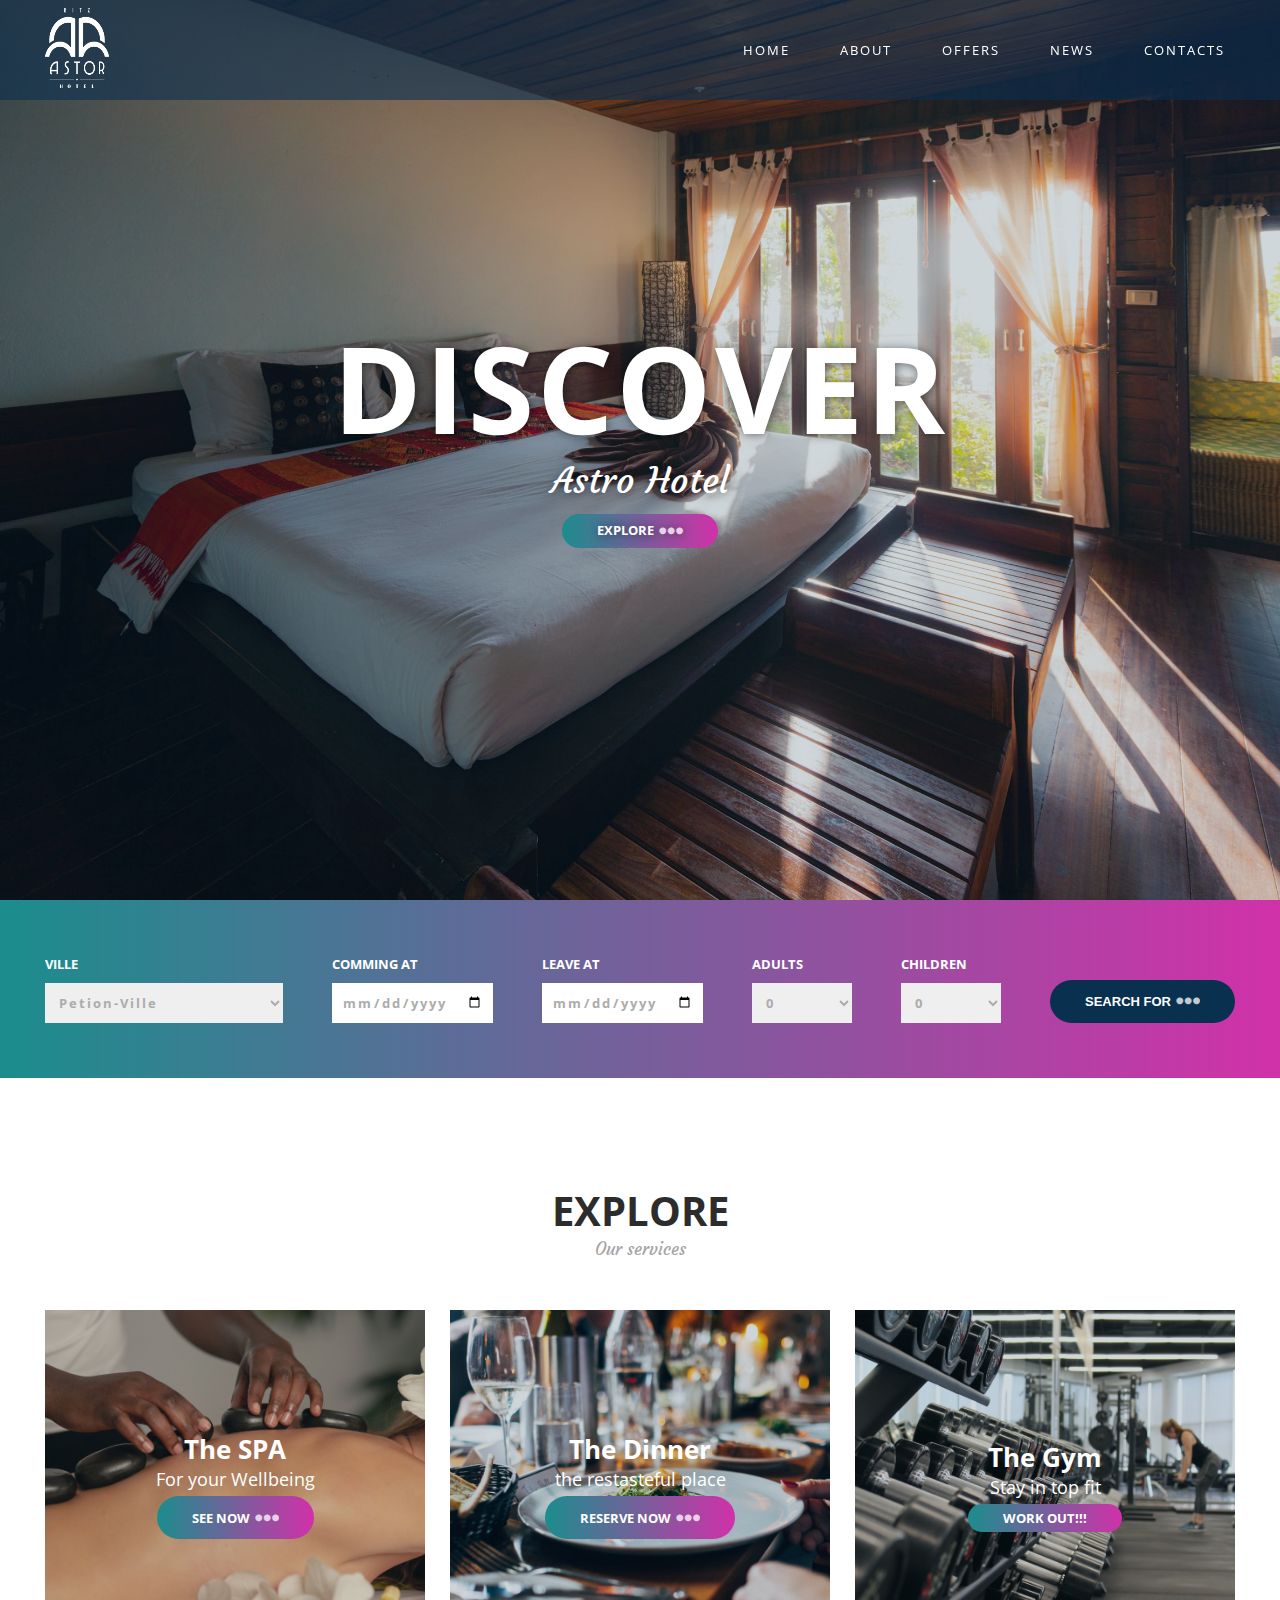
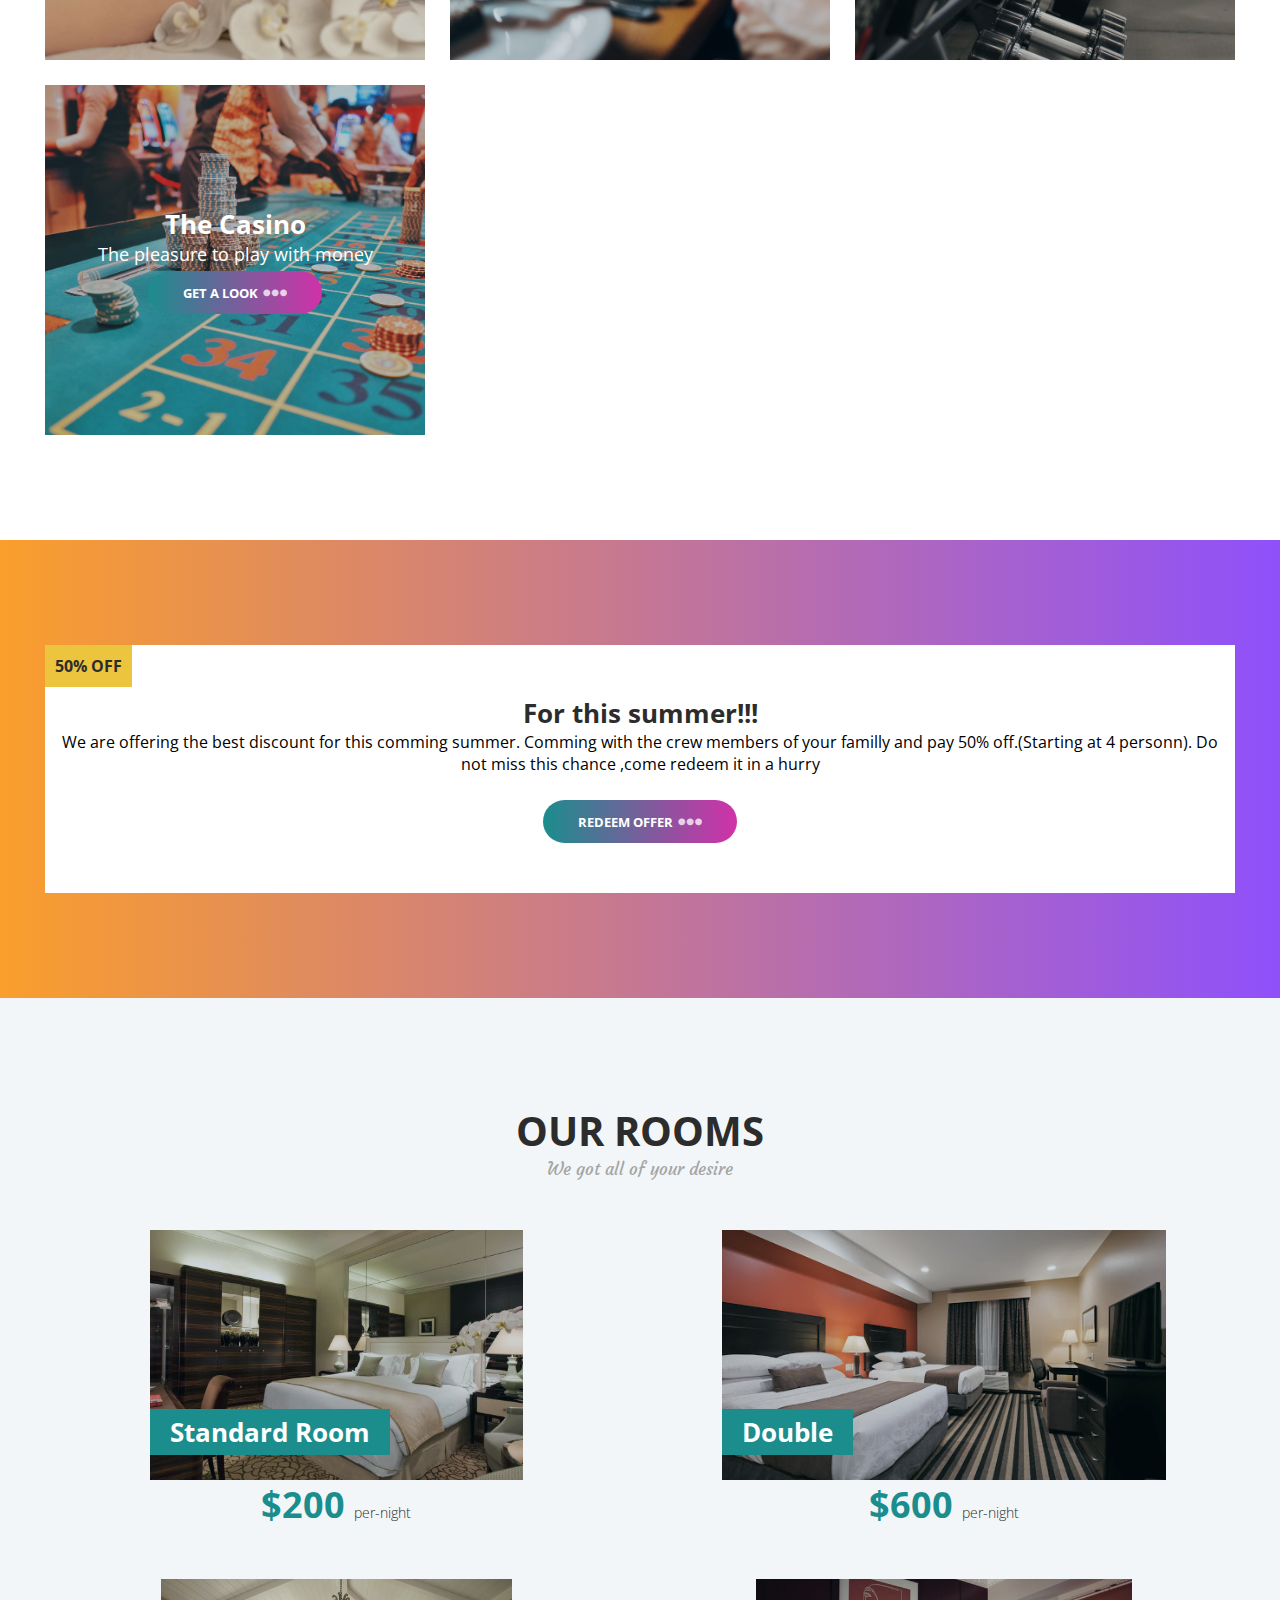
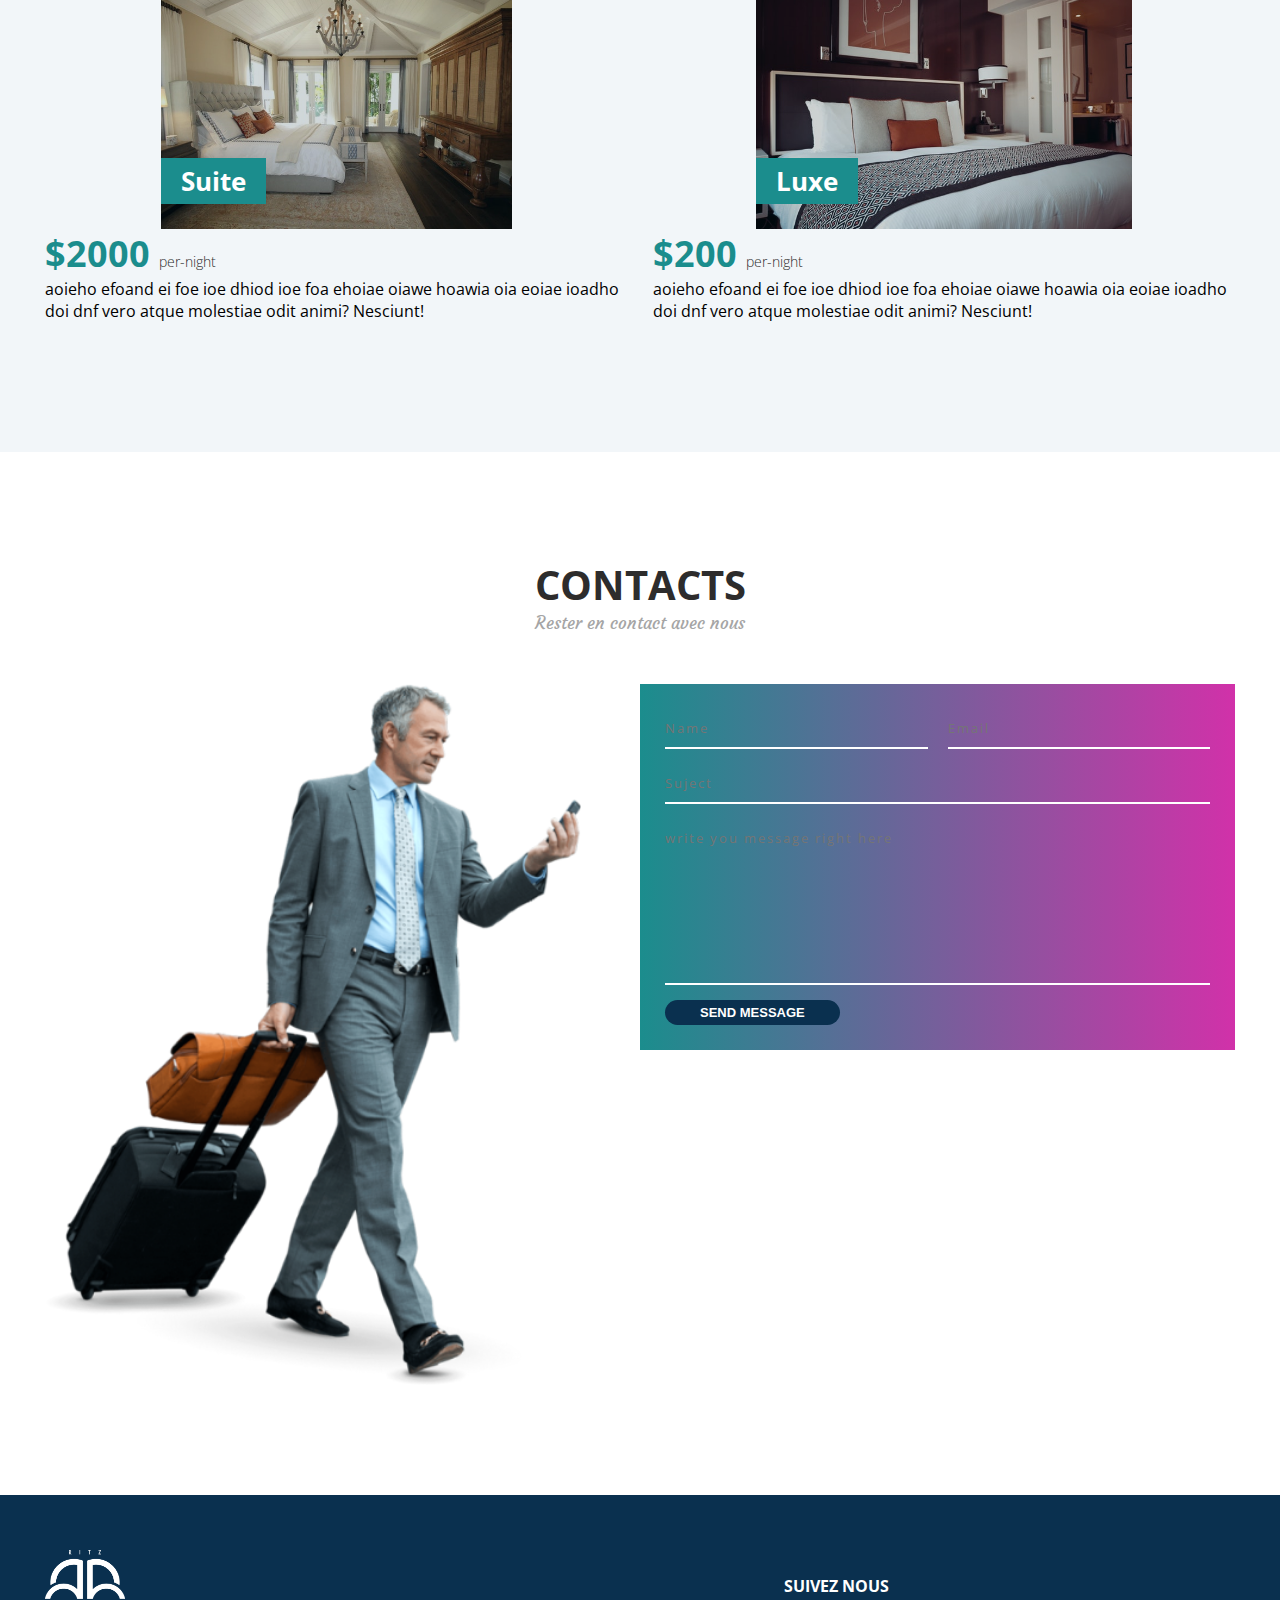
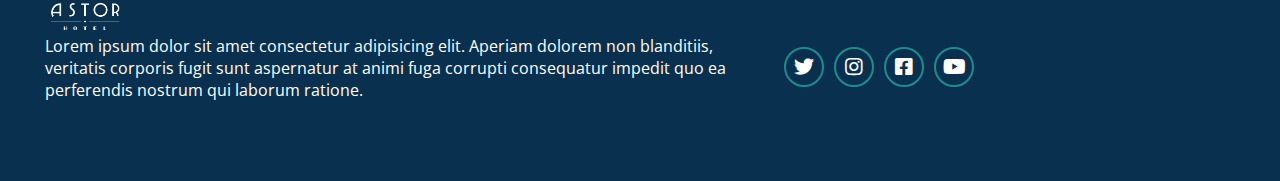
<file: astro/index.html>
<!doctype html>
<html lang="en">

<head>
    <meta charset="UTF-8">
    <meta name="viewport" content="width=device-width, user-scalable=no, initial-scale=1.0, maximum-scale=1.0, minimum-scale=1.0">
    <meta http-equiv="X-UA-Compatible" content="ie=edge">
    <title>Hotel Astro</title>
    <!--Font awesome CDN-->
    <link rel="stylesheet" href="https://cdnjs.cloudflare.com/ajax/libs/font-awesome/5.13.0/css/all.min.css">
    <link rel="stylesheet" href="styles.css">
</head>

<body>
    <header class="header">
        <div class="container">
            <nav class="nav">
                <a href="index.html" class="logo">
                    <img src="./images/logo.png" alt="un joli logo">
                </a>
                <div class="hamburger-menu">
                    <i class="fas fa-bars"></i>
                    <i class="fas fa-times"></i>
                </div>
                <ul class="nav-list">
                    <li class="nav-item">
                        <a href="index.html" class="nav-link">Home</a>
                    </li>
                    <li class="nav-item">
                        <a href="#" class="nav-link">About</a>
                    </li>
                    <li class="nav-item">
                        <a href="#" class="nav-link">Offers</a>
                    </li>
                    <li class="nav-item">
                        <a href="#" class="nav-link">news</a>
                    </li>
                    <li class="nav-item">
                        <a href="#" class="nav-link">Contacts</a>
                    </li>
                </ul>
            </nav>
        </div>
    </header>

    <main>
        <div class="hero">
            <div class="container">
                <div class="main-heading">
                    <h1 class="title">
                        Discover
                    </h1>
                    <h2 class="subtitle">
                        Astro Hotel
                    </h2>
                    <a href="#" class="btn btn-gradient">Explore
                        <span class="dots"><i class="fas fa-ellipsis-h"></i></span>
                    </a>
                </div>
            </div>
        </div>
        <section class="booking">
            <div class="container">
                <form action="" class="book-form">
                    <div class="input-group">
                        <label for="destination" class="input-label">Ville</label>
                        <select id="adults" class="input">
                            <option value="0">Petion-Ville</option>
                            <option value="1">Jacmel</option>
                            <option value="2">Cap-Haitien</option>
                            <option value="3">Village de Dieu</option>
                        </select>
                    </div>
                    <div class="input-group">
                        <label for="Date d'arivee" class="input-label">comming at</label>
                        <input type="date" class="input" id="check-in">
                    </div>
                    <div class="input-group">
                        <label for="Date de depart" class="input-label">leave at</label>
                        <input type="date" class="input" id="check-out">
                    </div>
                    <div class="input-group">
                        <label for="adults" class="input-label">Adults</label>
                        <select id="adults" class="input">
                            <option value="0">0</option>
                            <option value="1">1</option>
                            <option value="2">2</option>
                            <option value="3">3</option>
                            <option value="4">4</option>
                            <option value="5">5</option>
                            <option value="6">more</option>
                        </select>
                    </div>
                    <div class="input-group">
                        <label for="children" class="input-label">Children</label>
                        <select id="children" class="input">
                            <option value="0">0</option>
                            <option value="1">1</option>
                            <option value="2">2</option>
                            <option value="3">3</option>
                            <option value="4">4</option>
                            <option value="5">5</option>
                            <option value="6">more</option>
                        </select>
                    </div>
                    <button class="btn form-btn btn-purple" type="submit"> search for<span class="dots"><i class="fas fa-ellipsis-h"></i></span></button>
                </form>
            </div>
        </section>
        <section class="hotels">
            <div class="container">
                <h5 class="section-head">
                    <span class="heading">Explore</span>
                    <span class="sub-heading">Our services</span>
                </h5>
                <div class="grid">
                    <div class="grid-item featured-hotels">
                        <img src="./images/spa-hero.jpg" alt="" class="hotel-image">
                        <h5 class="hotel-name">The SPA</h5>
                        <span class="hotel-price">For your Wellbeing</span>
                        <a href="spa.html" class="btn btn-gradient">see now
                              <span class="dots"><i class="fas fa-ellipsis-h"></i></span>
                          </a>
                    </div>


                    <div class="grid-item featured-hotels">
                        <img src="./images/dinner-hero.jpg" alt="" class="hotel-image">
                        <h5 class="hotel-name">The Dinner</h5>
                        <span class="hotel-price">the restasteful place</span>
                        <a href="diner.html" class="btn btn-gradient">reserve now
                              <span class="dots"><i class="fas fa-ellipsis-h"></i></span>
                          </a>
                    </div>

                    <div class="grid-item featured-hotels">
                        <img src="./images/gym-hero.jpg" alt="" class="hotel-image">
                        <h5 class="hotel-name">The Gym</h5>
                        <span class="hotel-price">Stay in top fit</span>
                        <a href="gym.html" class="btn btn-gradient ">Work OUT!!!
                          </a>
                    </div>

                    <div class="grid-item featured-hotels">
                        <img src="./images/casino-hero.jpg" alt="" class="hotel-image">
                        <h5 class="hotel-name">The Casino</h5>
                        <span class="hotel-price">The pleasure to play with money </span>
                        <a href="casino.html" class="btn btn-gradient">Get a Look
                            <span class="dots"><i class="fas fa-ellipsis-h"></i></span>
                        </a>
                    </div>
                </div>
            </div>
        </section>
        <section class="offer">
            <div class="container">
                <div class="offer-content">
                    <div class="discount">50% off</div>
                    <h5 class="hotel-name">For this summer!!!</h5>
                    <p class="paragraph">We are offering the best discount for this comming summer. Comming with the crew members of your familly and pay 50% off.(Starting at 4 personn). Do not miss this chance ,come redeem it in a hurry</p>
                    <a href="#" class="btn btn-gradient">Redeem Offer
                            <span class="dots"><i class="fas fa-ellipsis-h"></i></span>
                        </a>
                </div>
            </div>

        </section>

        <section class="rooms">
            <div class="container">
                <h5 class="section-head">
                    <span class="heading">Our Rooms</span>
                    <span class="sub-heading">We got all of your desire</span>
                </h5>
                <div class="grid rooms-grid">
                    <a href="./rooms/room1.html">
                        <div class="grid-item featured-rooms">
                            <div class="image-wrap">
                                <img class="romm-image" src="./images/room_1.jpg" alt="">
                                <h5 class="room-name">Standard Room</h5>
                            </div>
                            <div class="room-info-wrap">
                                <span class="room-price">$200 <span class="per-night">per-night</span></span>
                                <p class="paragraph"> </p>
                                <!-- <a href="" class="btn room-btn">Book now &rarr;</a> -->
                            </div>
                        </div>
                    </a>
                    <a href="./rooms/room2.html">
                        <div class="grid-item featured-rooms">
                            <div class="image-wrap">
                                <img class="romm-image" src="./images/double.jpg" alt="">
                                <h5 class="room-name">Double</h5>
                            </div>
                            <div class="room-info-wrap">
                                <span class="room-price">$600 <span class="per-night">per-night</span></span>
                                <p class="paragraph"></p>
                                <!-- <a href="#" class="btn room-btn">Book now &rarr;</a> -->
                            </div>
                        </div>
                    </a>
                    <a href="./rooms/room3.html">
                        <div class="grid-item featured-rooms">
                            <div class="image-wrap">
                                <img class="romm-image" src="./images/room_3.jpg" alt="">
                                <h5 class="room-name">Suite</h5>
                            </div>
                            <div class="room-info-wrap">
                                <span class="room-price">$2000 <span class="per-night">per-night</span></span>
                                <p class="paragraph"> aoieho efoand ei foe ioe dhiod ioe foa ehoiae oiawe hoawia oia eoiae ioadho doi dnf vero atque molestiae odit animi? Nesciunt!</p>
                                <!-- <a href="#" class="btn room-btn">Book now &rarr;</a> -->
                            </div>
                        </div>
                    </a>
                    <a href="./rooms/room4.html">
                        <div class="grid-item featured-rooms">
                            <div class="image-wrap">
                                <img class="romm-image" src="./images/room_4.jpg" alt="">
                                <h5 class="room-name">Luxe</h5>
                            </div>
                            <div class="room-info-wrap">
                                <span class="room-price">$200 <span class="per-night">per-night</span></span>
                                <p class="paragraph"> aoieho efoand ei foe ioe dhiod ioe foa ehoiae oiawe hoawia oia eoiae ioadho doi dnf vero atque molestiae odit animi? Nesciunt!</p>
                                <!-- <a href="#" class="btn room-btn">Book now &rarr;</a> -->
                            </div>
                        </div>
                    </a>
                </div>
            </div>
        </section>
        <section class="contact">
            <div class="container">
                <h5 class="section-head">
                    <span class="heading">Contacts</span>
                    <span class="sub-heading">Rester en contact avec nous</span>
                </h5>

                <div class="contact-content">
                    <div class="traveler-wrap">
                        <img src="./images/traveler.png" alt="">
                    </div>
                    <form action="" class="form contact-form">
                        <div class="input-group-wrap">
                            <div class="input-group">
                                <input type="text" class="input" placeholder="Name">
                                <span class="bar"></span>
                            </div>
                            <div class="input-group">
                                <input type="email" class="input" placeholder="Email">
                                <span class="bar"></span>
                            </div>
                        </div>
                        <div class="input-group">
                            <input type="text" class="input" placeholder="Suject">
                            <span class="bar"></span>
                        </div>
                        <div class="input-group">
                            <textarea class="input" cols="30" rows="8" placeholder="write you message right here"></textarea>
                            <span class="bar"></span>
                        </div>
                        <button class="btn btn-form btn-purple" type="submit">Send message</button>
                    </form>
                </div>
            </div>
        </section>
    </main>
    <footer class="footer">
        <div class="container">
            <div class="footer-content">
                <div class="footer-content-brand">
                    <a href="index.html" class="logo">
                        <img src="./images/logo.png" alt="un joli logo" class="logo-image">
                    </a>
                    <div class="paragraph">
                        Lorem ipsum dolor sit amet consectetur adipisicing elit. Aperiam dolorem non blanditiis, veritatis corporis fugit sunt aspernatur at animi fuga corrupti consequatur impedit quo ea perferendis nostrum qui laborum ratione.
                    </div>
                </div>
                <div class="social-media-wrap">
                    <h4 class="footer-heading"> Suivez nous</h4>
                    <div class="social-media">
                        <a href="#" class="sm-link"><i class="fab fa-twitter"></i></a>
                        <a href="#" class="sm-link"><i class="fab fa-instagram"></i></a>
                        <a href="#" class="sm-link"><i class="fab fa-facebook-square"></i></a>
                        <a href="#" class="sm-link"><i class="fab fa-youtube"></i></a>
                    </div>

                </div>
            </div>
        </div>
    </footer>
    <script src="main.js"></script>
</body>

</html>
</file>
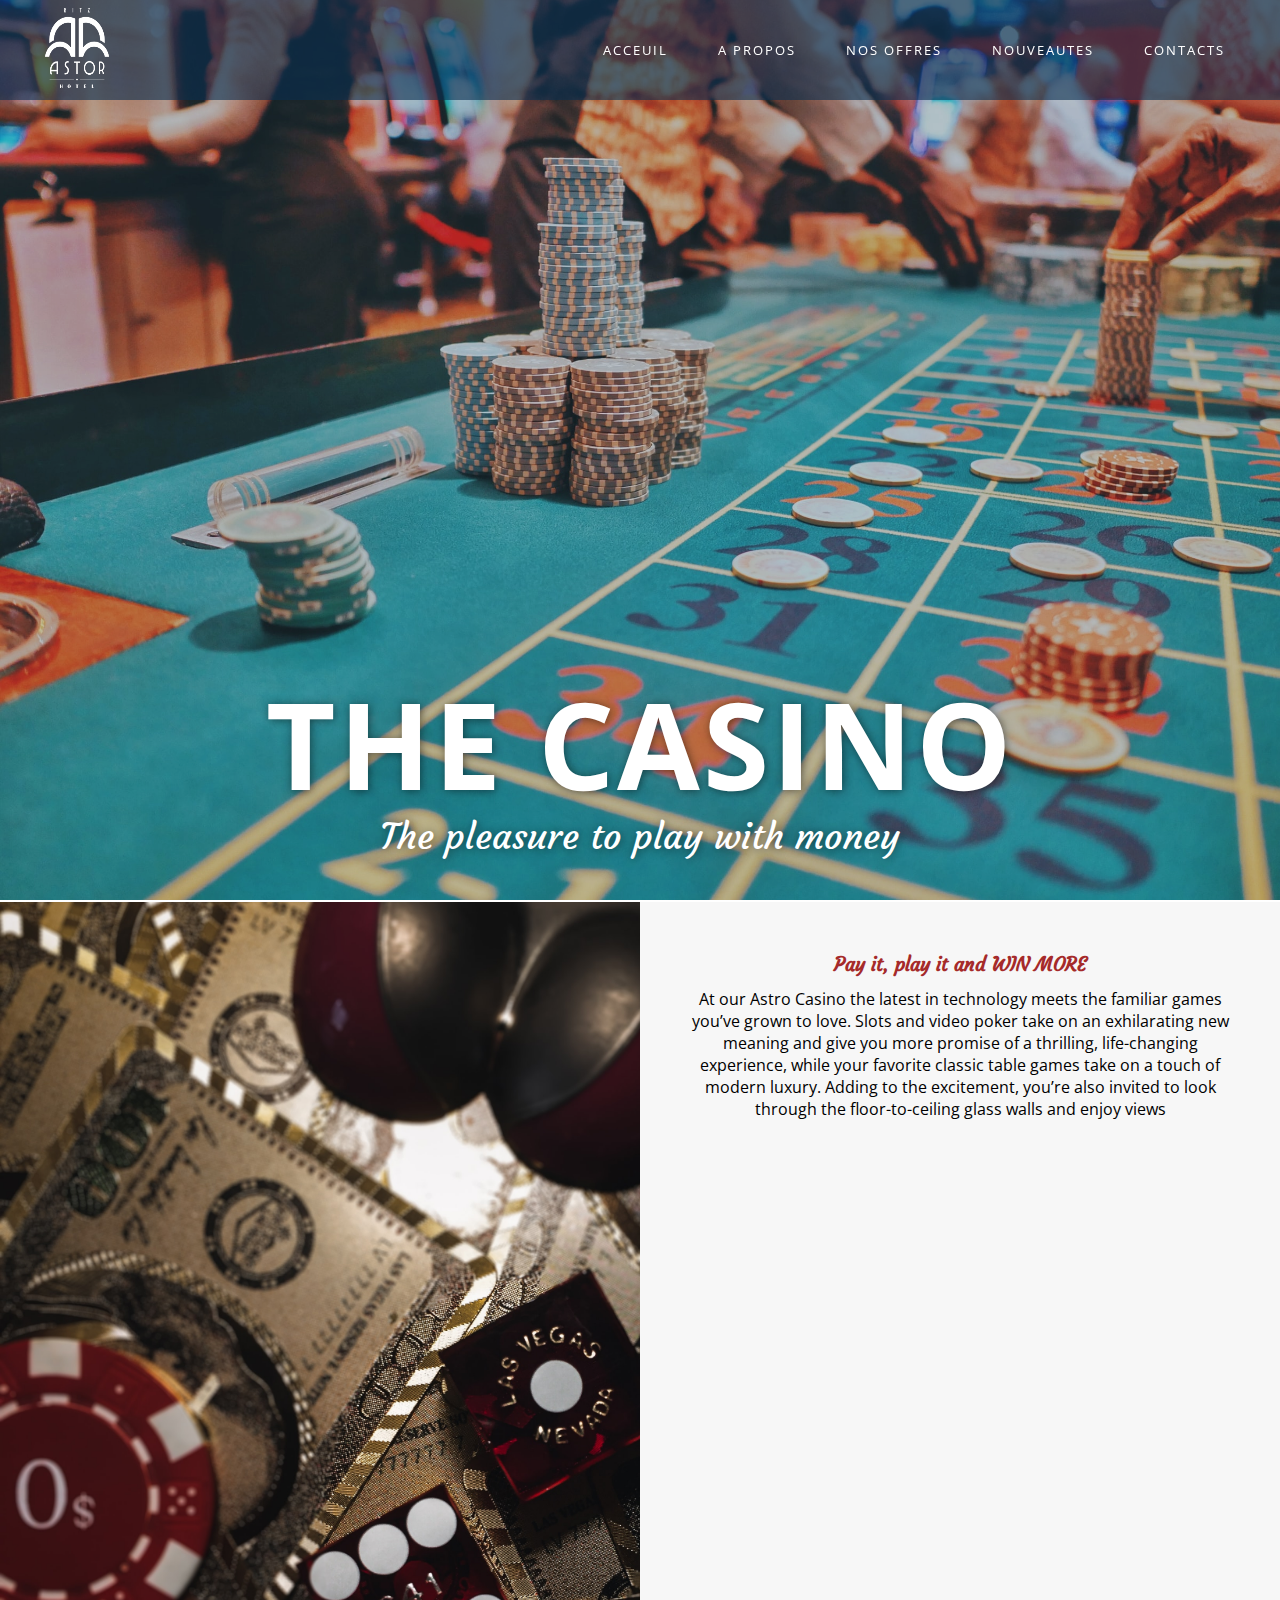
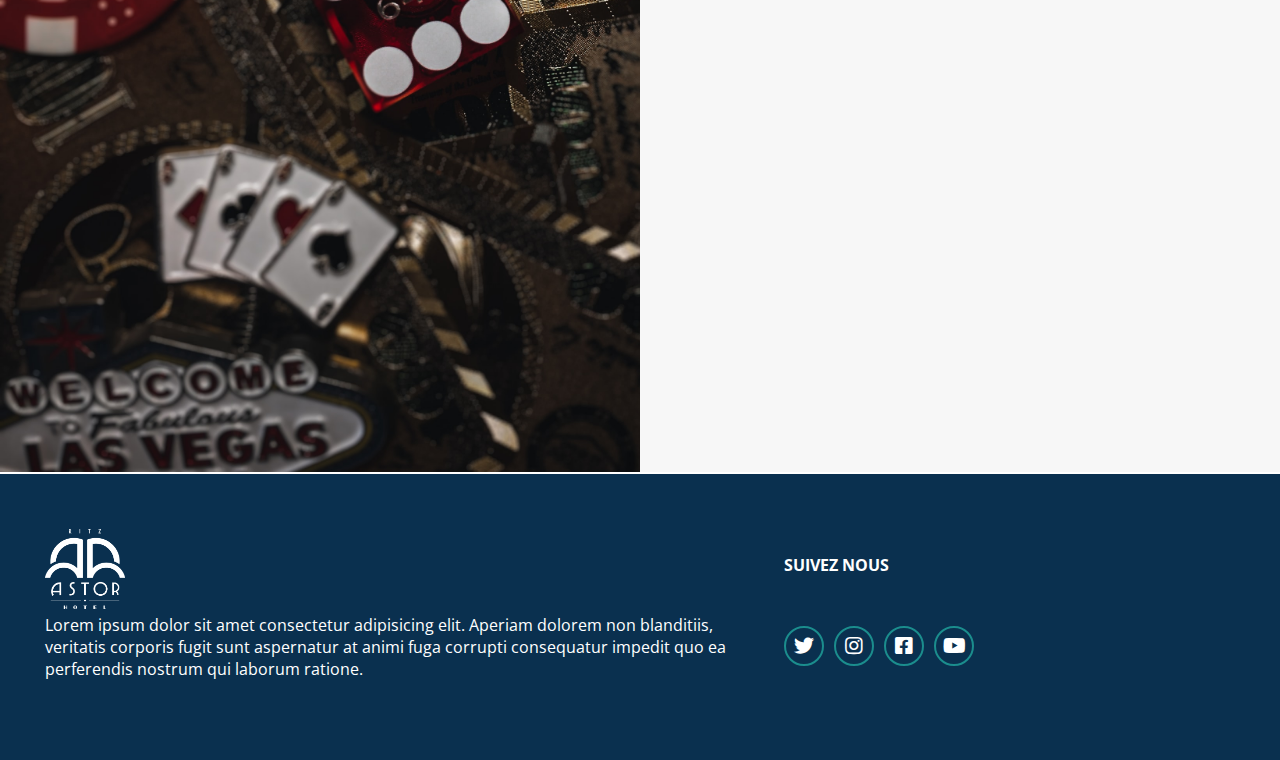
<file: astro/casino.html>
<!DOCTYPE html>
<html lang="en">

<head>
    <meta charset="UTF-8">
    <meta http-equiv="X-UA-Compatible" content="IE=edge">
    <meta name="viewport" content="width=device-width, initial-scale=1.0">
    <link rel="stylesheet" href="https://cdnjs.cloudflare.com/ajax/libs/font-awesome/5.13.0/css/all.min.css">
    <link rel="stylesheet" href="styles.css">
    <title>Document</title>
</head>

<body>
    <header class="header">
        <div class="container">
            <nav class="nav">
                <a href="index.html" class="logo">
                    <img src="./images/logo.png" alt="un joli logo">
                </a>
                <div class="hamburger-menu">
                    <i class="fas fa-bars"></i>
                    <i class="fas fa-times"></i>
                </div>
                <ul class="nav-list">
                    <li class="nav-item">
                        <a href="index.html" class="nav-link">Acceuil</a>
                    </li>
                    <li class="nav-item">
                        <a href="#" class="nav-link">A propos</a>
                    </li>
                    <li class="nav-item">
                        <a href="#" class="nav-link">Nos Offres</a>
                    </li>
                    <li class="nav-item">
                        <a href="#" class="nav-link">Nouveautes</a>
                    </li>
                    <li class="nav-item">
                        <a href="#" class="nav-link">Contacts</a>
                    </li>
                </ul>
            </nav>
        </div>
    </header>
    <div class="hero hero-spa hero-casino">
        <div class="container">
            <div class="main-heading main-heading-spa">
                <h1 class="title title-spa">
                    The Casino
                </h1>
                <h2 class="subtitle subtitle-spa">
                    The pleasure to play with money
                </h2>
            </div>
        </div>
    </div>

    <div class="spa-items">
        <div class="spa-item image spa-image casino-img"></div>
        <div class="spa-item spa-item-paragraph">
            <h5 class="h-spa">Pay it, play it and WIN MORE</h5>
            <p class="paragraph">At our Astro Casino the latest in technology meets the familiar games you’ve grown to love. Slots and video poker take on an exhilarating new meaning and give you more promise of a thrilling, life-changing experience, while your favorite classic
                table games take on a touch of modern luxury. Adding to the excitement, you’re also invited to look through the floor-to-ceiling glass walls and enjoy views</p>
        </div>
    </div>

    <footer class="footer">
        <div class="container">
            <div class="footer-content">
                <div class="footer-content-brand">
                    <a href="index.html" class="logo">
                        <img src="./images/logo.png" alt="un joli logo" class="logo-image">
                    </a>
                    <div class="paragraph">
                        Lorem ipsum dolor sit amet consectetur adipisicing elit. Aperiam dolorem non blanditiis, veritatis corporis fugit sunt aspernatur at animi fuga corrupti consequatur impedit quo ea perferendis nostrum qui laborum ratione.
                    </div>
                </div>
                <div class="social-media-wrap">
                    <h4 class="footer-heading"> Suivez nous</h4>
                    <div class="social-media">
                        <a href="#" class="sm-link"><i class="fab fa-twitter"></i></a>
                        <a href="#" class="sm-link"><i class="fab fa-instagram"></i></a>
                        <a href="#" class="sm-link"><i class="fab fa-facebook-square"></i></a>
                        <a href="#" class="sm-link"><i class="fab fa-youtube"></i></a>
                    </div>

                </div>
            </div>
        </div>
    </footer>
    <script src="main.js"></script>
</body>

</html>
</file>
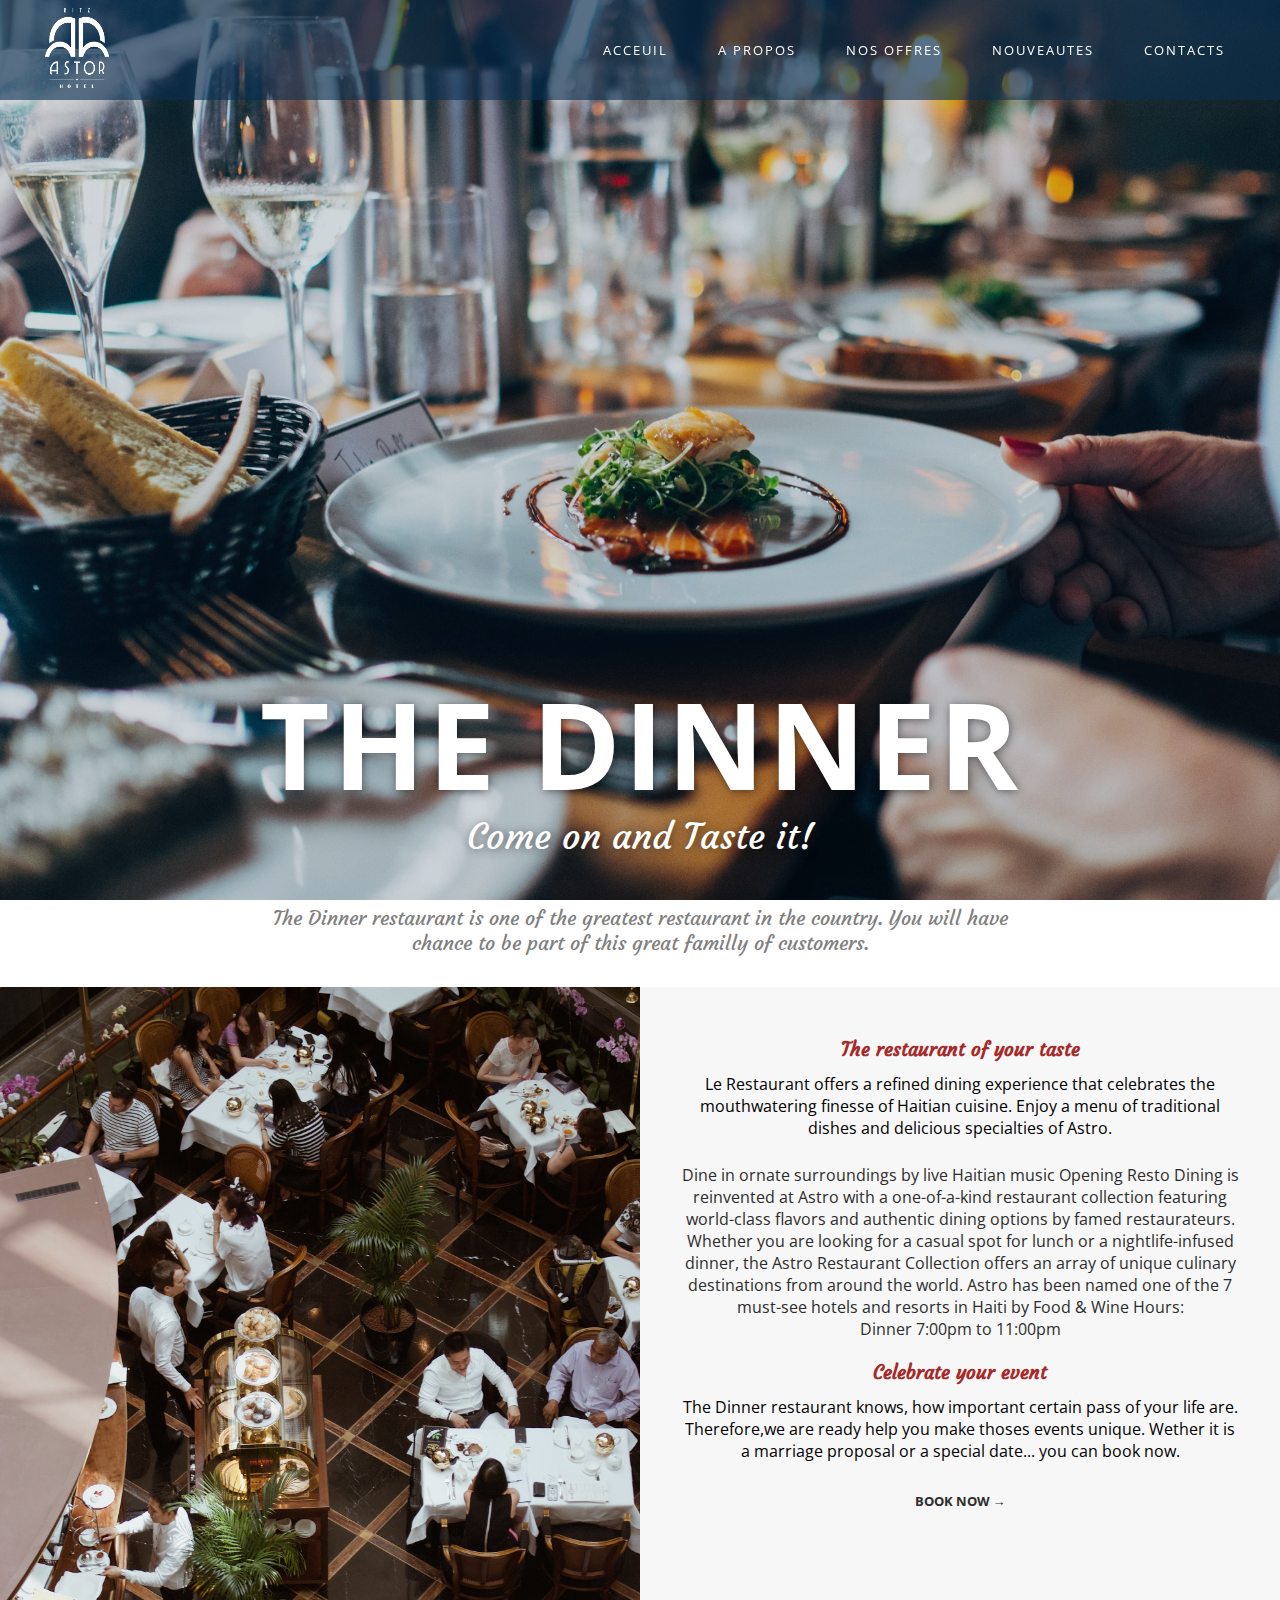
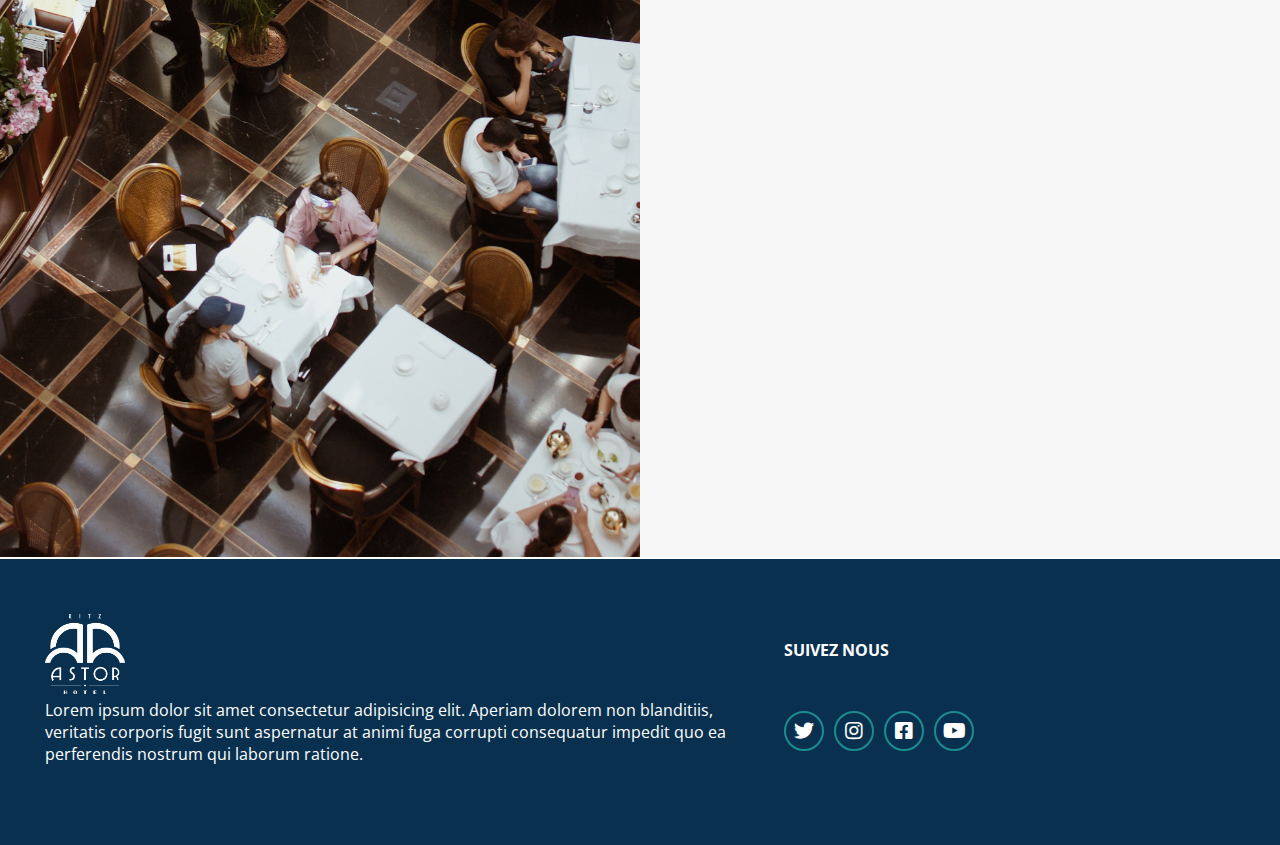
<file: astro/diner.html>
<!DOCTYPE html>
<html lang="en">

<head>
    <meta charset="UTF-8">
    <meta http-equiv="X-UA-Compatible" content="IE=edge">
    <meta name="viewport" content="width=device-width, initial-scale=1.0">
    <link rel="stylesheet" href="https://cdnjs.cloudflare.com/ajax/libs/font-awesome/5.13.0/css/all.min.css">
    <link rel="stylesheet" href="styles.css">
    <title>dinner</title>
</head>

<body>
    <header class="header">
        <div class="container">
            <nav class="nav">
                <a href="index.html" class="logo">
                    <img src="./images/logo.png" alt="un joli logo">
                </a>
                <div class="hamburger-menu">
                    <i class="fas fa-bars"></i>
                    <i class="fas fa-times"></i>
                </div>
                <ul class="nav-list">
                    <li class="nav-item">
                        <a href="index.html" class="nav-link">Acceuil</a>
                    </li>
                    <li class="nav-item">
                        <a href="#" class="nav-link">A propos</a>
                    </li>
                    <li class="nav-item">
                        <a href="#" class="nav-link">Nos Offres</a>
                    </li>
                    <li class="nav-item">
                        <a href="#" class="nav-link">Nouveautes</a>
                    </li>
                    <li class="nav-item">
                        <a href="#" class="nav-link">Contacts</a>
                    </li>
                </ul>
            </nav>
        </div>
    </header>
    <div class="hero hero-spa hero-dinner">
        <div class="container">
            <div class="main-heading main-heading-spa">
                <h1 class="title title-spa">
                    The Dinner
                </h1>
                <h2 class="subtitle subtitle-spa">
                    Come on and Taste it!
                </h2>
            </div>
        </div>
    </div>

    <p class="paragraph p-diner">The Dinner restaurant is one of the greatest restaurant in the country. You will have chance to be part of this great familly of customers. </p>
    <div class="spa-items">
        <div class="spa-item image spa-image dinner-img"></div>
        <div class="spa-item spa-item-paragraph">
            <h5 class="h-spa">The restaurant of your taste</h5>
            <p class="paragraph">Le Restaurant offers a refined dining experience that celebrates the mouthwatering finesse of Haitian cuisine. Enjoy a menu of traditional dishes and delicious specialties of Astro.</p>
            <p> Dine in ornate surroundings by live Haitian music Opening Resto Dining is reinvented at Astro with a one-of-a-kind restaurant collection featuring world-class flavors and authentic dining options by famed restaurateurs. Whether you are looking
                for a casual spot for lunch or a nightlife-infused dinner, the Astro Restaurant Collection offers an array of unique culinary destinations from around the world. Astro has been named one of the 7 must-see hotels and resorts in Haiti by
                Food & Wine Hours:
            </p>
            <p>Dinner 7:00pm to 11:00pm</p>
            <h5 class="h-spa">Celebrate your event</h5>
            <p class="paragraph">The Dinner restaurant knows, how important certain pass of your life are. Therefore,we are ready help you make thoses events unique. Wether it is a marriage proposal or a special date... you can book now.
            </p>
            <a href="#" class="btn room-btn">Book now &rarr;</a>
        </div>
    </div>

    <footer class="footer">
        <div class="container">
            <div class="footer-content">
                <div class="footer-content-brand">
                    <a href="index.html" class="logo">
                        <img src="./images/logo.png" alt="un joli logo" class="logo-image">
                    </a>
                    <div class="paragraph">
                        Lorem ipsum dolor sit amet consectetur adipisicing elit. Aperiam dolorem non blanditiis, veritatis corporis fugit sunt aspernatur at animi fuga corrupti consequatur impedit quo ea perferendis nostrum qui laborum ratione.
                    </div>
                </div>
                <div class="social-media-wrap">
                    <h4 class="footer-heading"> Suivez nous</h4>
                    <div class="social-media">
                        <a href="#" class="sm-link"><i class="fab fa-twitter"></i></a>
                        <a href="#" class="sm-link"><i class="fab fa-instagram"></i></a>
                        <a href="#" class="sm-link"><i class="fab fa-facebook-square"></i></a>
                        <a href="#" class="sm-link"><i class="fab fa-youtube"></i></a>
                    </div>

                </div>
            </div>
        </div>
    </footer>
    <script src="main.js"></script>
</body>

</html>
</file>
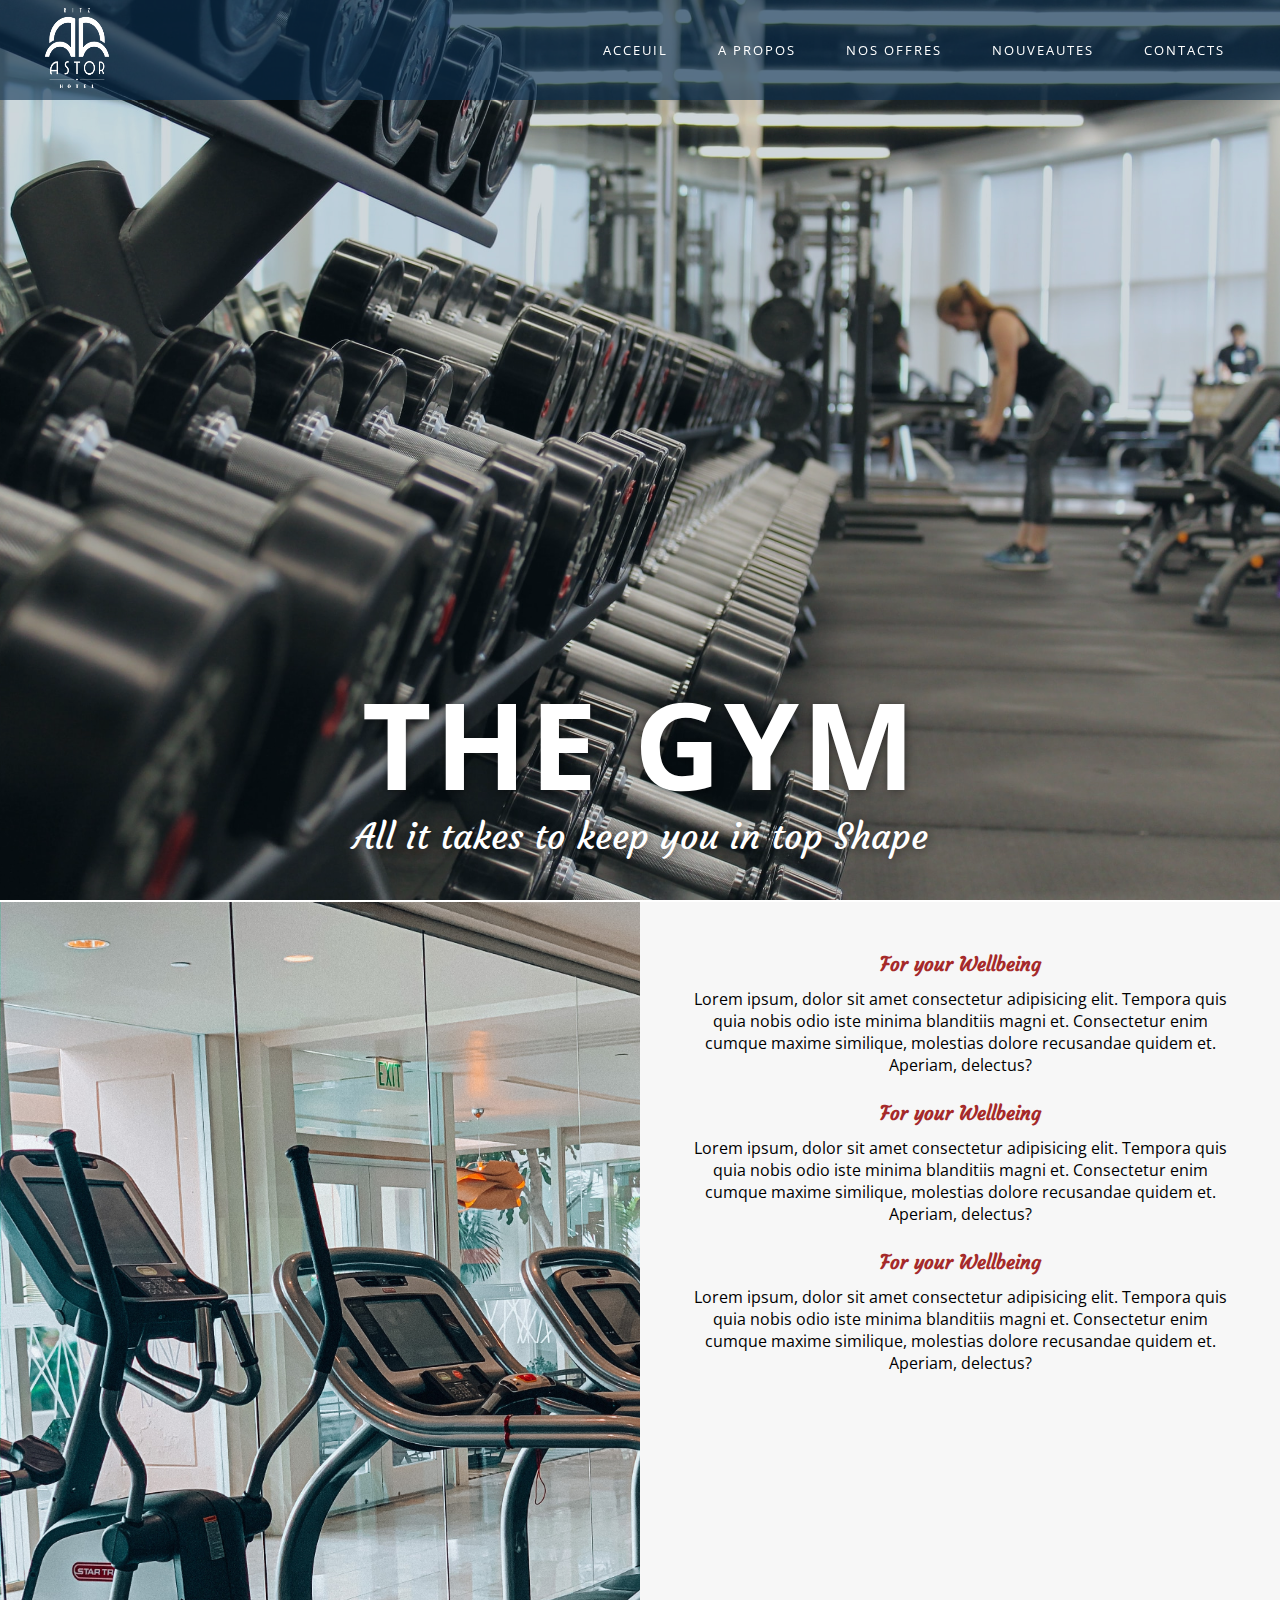
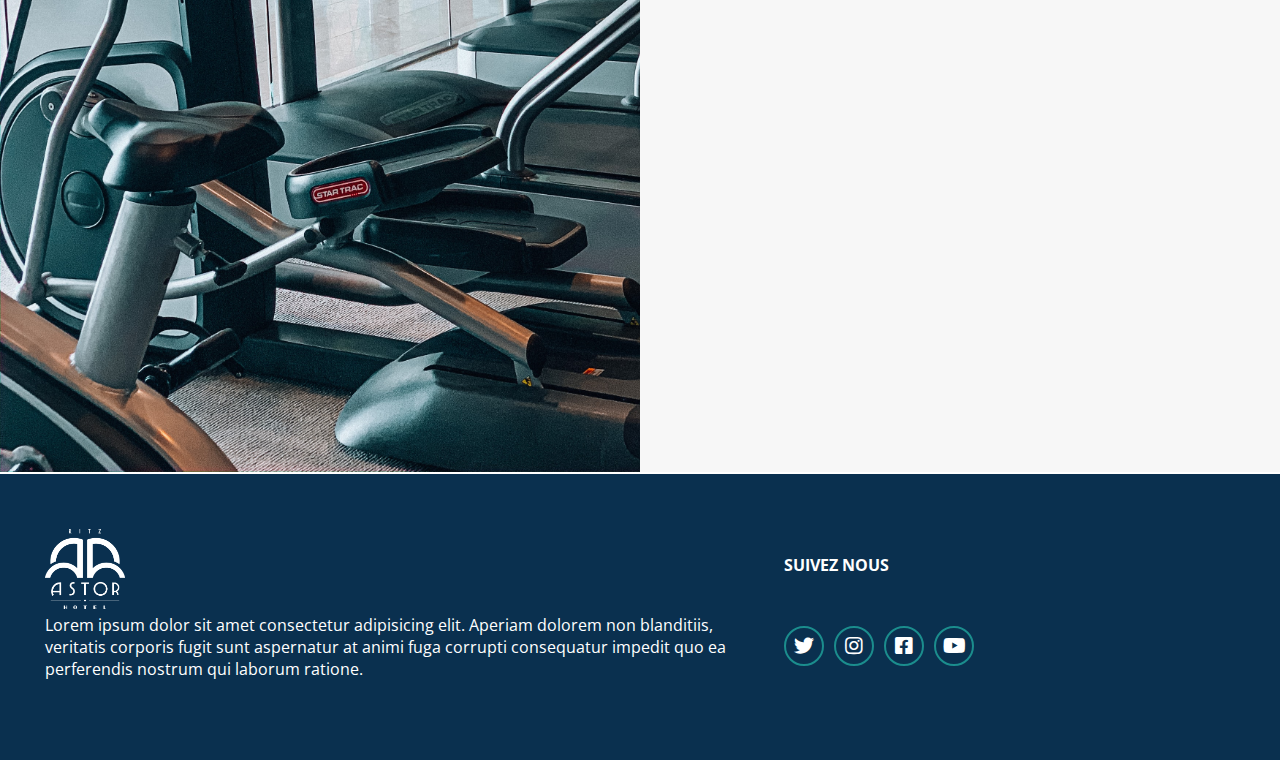
<file: astro/gym.html>
<!DOCTYPE html>
<html lang="en">

<head>
    <meta charset="UTF-8">
    <meta http-equiv="X-UA-Compatible" content="IE=edge">
    <meta name="viewport" content="width=device-width, initial-scale=1.0">
    <link rel="stylesheet" href="https://cdnjs.cloudflare.com/ajax/libs/font-awesome/5.13.0/css/all.min.css">
    <link rel="stylesheet" href="styles.css">
    <title>Document</title>
</head>

<body>
    <header class="header">
        <div class="container">
            <nav class="nav">
                <a href="index.html" class="logo">
                    <img src="./images/logo.png" alt="un joli logo">
                </a>
                <div class="hamburger-menu">
                    <i class="fas fa-bars"></i>
                    <i class="fas fa-times"></i>
                </div>
                <ul class="nav-list">
                    <li class="nav-item">
                        <a href="index.html" class="nav-link">Acceuil</a>
                    </li>
                    <li class="nav-item">
                        <a href="#" class="nav-link">A propos</a>
                    </li>
                    <li class="nav-item">
                        <a href="#" class="nav-link">Nos Offres</a>
                    </li>
                    <li class="nav-item">
                        <a href="#" class="nav-link">Nouveautes</a>
                    </li>
                    <li class="nav-item">
                        <a href="#" class="nav-link">Contacts</a>
                    </li>
                </ul>
            </nav>
        </div>
    </header>
    <div class="hero hero-spa hero-gym">
        <div class="container">
            <div class="main-heading main-heading-spa">
                <h1 class="title title-spa">
                    The Gym
                </h1>
                <h2 class="subtitle subtitle-spa">
                    All it takes to keep you in top Shape
                </h2>
            </div>
        </div>
    </div>

    <div class="spa-items">
        <div class="spa-item image spa-image gym-img"></div>
        <div class="spa-item spa-item-paragraph">
            <h5 class="h-spa">For your Wellbeing</h5>
            <p class="paragraph">Lorem ipsum, dolor sit amet consectetur adipisicing elit. Tempora quis quia nobis odio iste minima blanditiis magni et. Consectetur enim cumque maxime similique, molestias dolore recusandae quidem et. Aperiam, delectus?</p>
            <h5 class="h-spa">For your Wellbeing</h5>
            <p class="paragraph">Lorem ipsum, dolor sit amet consectetur adipisicing elit. Tempora quis quia nobis odio iste minima blanditiis magni et. Consectetur enim cumque maxime similique, molestias dolore recusandae quidem et. Aperiam, delectus?</p>
            <h5 class="h-spa">For your Wellbeing</h5>
            <p class="paragraph">Lorem ipsum, dolor sit amet consectetur adipisicing elit. Tempora quis quia nobis odio iste minima blanditiis magni et. Consectetur enim cumque maxime similique, molestias dolore recusandae quidem et. Aperiam, delectus?</p>
        </div>
    </div>

    <footer class="footer">
        <div class="container">
            <div class="footer-content">
                <div class="footer-content-brand">
                    <a href="index.html" class="logo">
                        <img src="./images/logo.png" alt="un joli logo" class="logo-image">
                    </a>
                    <div class="paragraph">
                        Lorem ipsum dolor sit amet consectetur adipisicing elit. Aperiam dolorem non blanditiis, veritatis corporis fugit sunt aspernatur at animi fuga corrupti consequatur impedit quo ea perferendis nostrum qui laborum ratione.
                    </div>
                </div>
                <div class="social-media-wrap">
                    <h4 class="footer-heading"> Suivez nous</h4>
                    <div class="social-media">
                        <a href="#" class="sm-link"><i class="fab fa-twitter"></i></a>
                        <a href="#" class="sm-link"><i class="fab fa-instagram"></i></a>
                        <a href="#" class="sm-link"><i class="fab fa-facebook-square"></i></a>
                        <a href="#" class="sm-link"><i class="fab fa-youtube"></i></a>
                    </div>

                </div>
            </div>
        </div>
    </footer>
    <script src="main.js"></script>
</body>

</html>
</file>
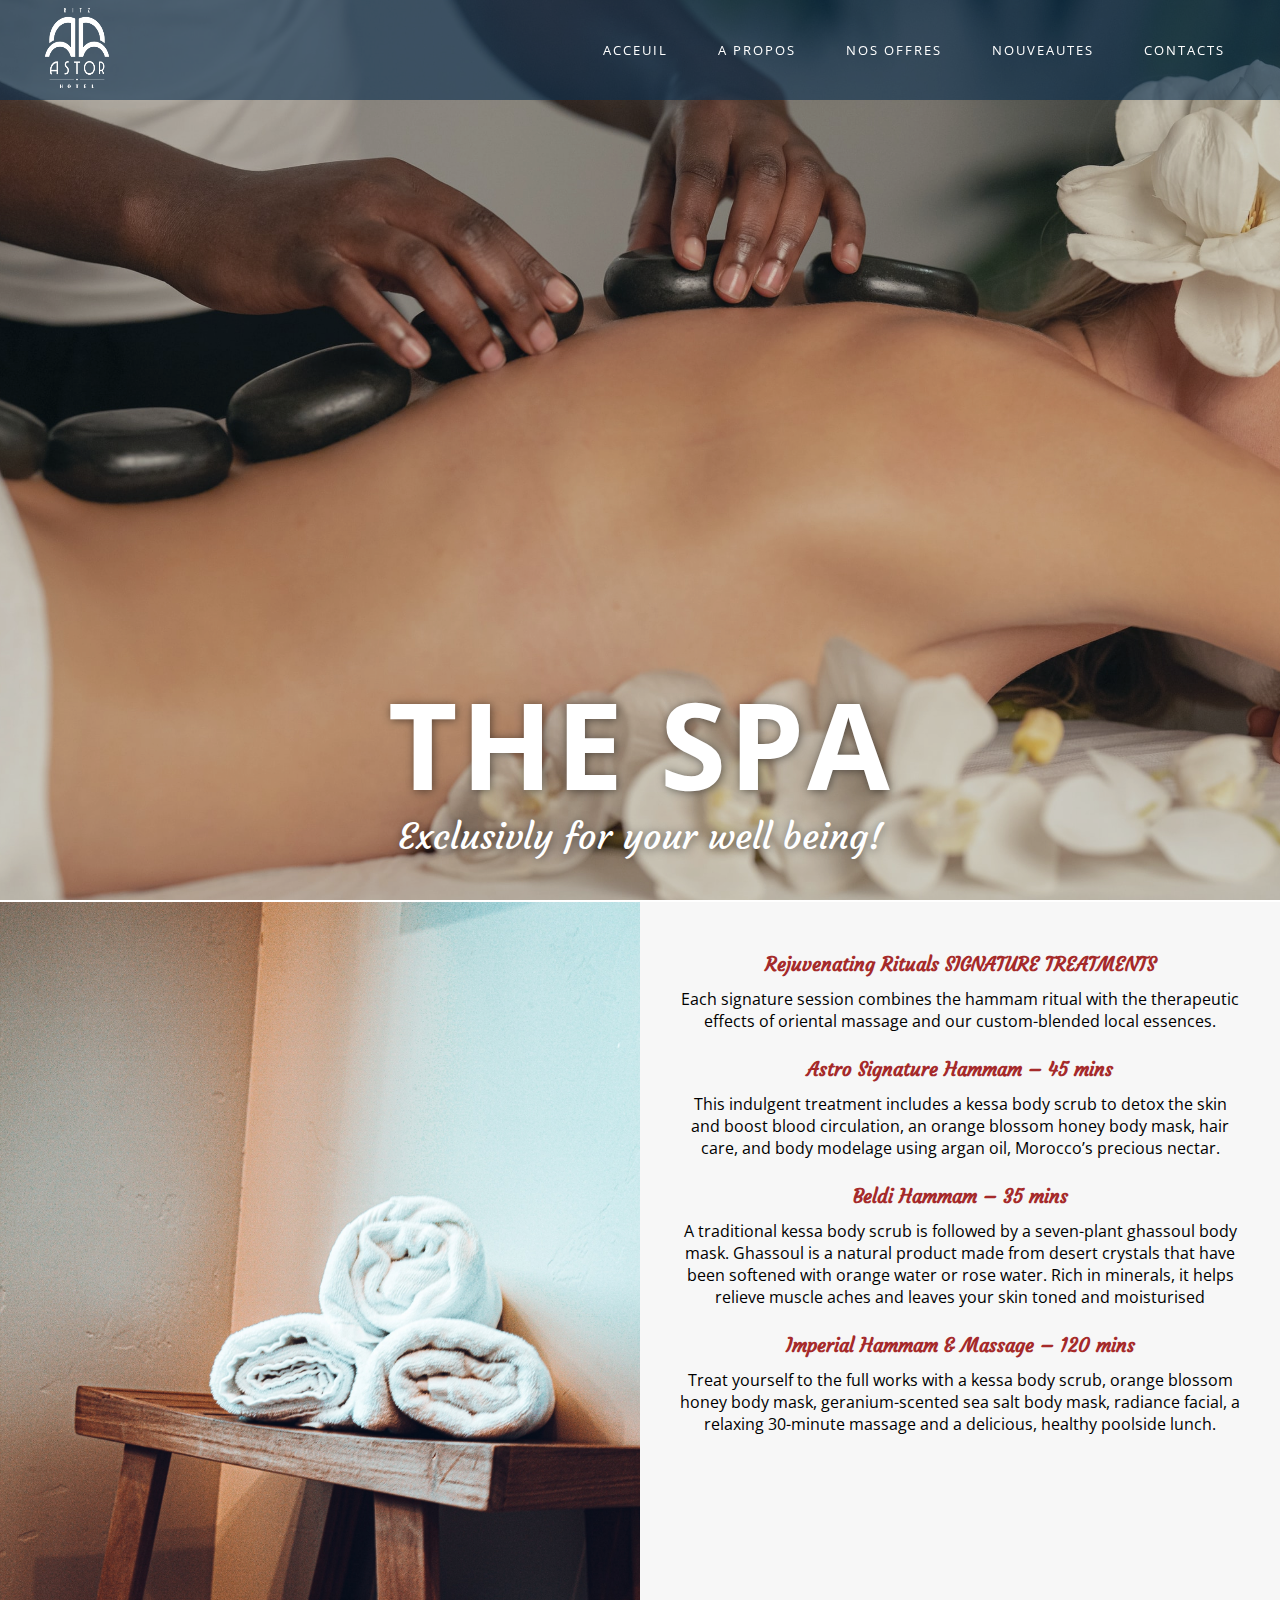
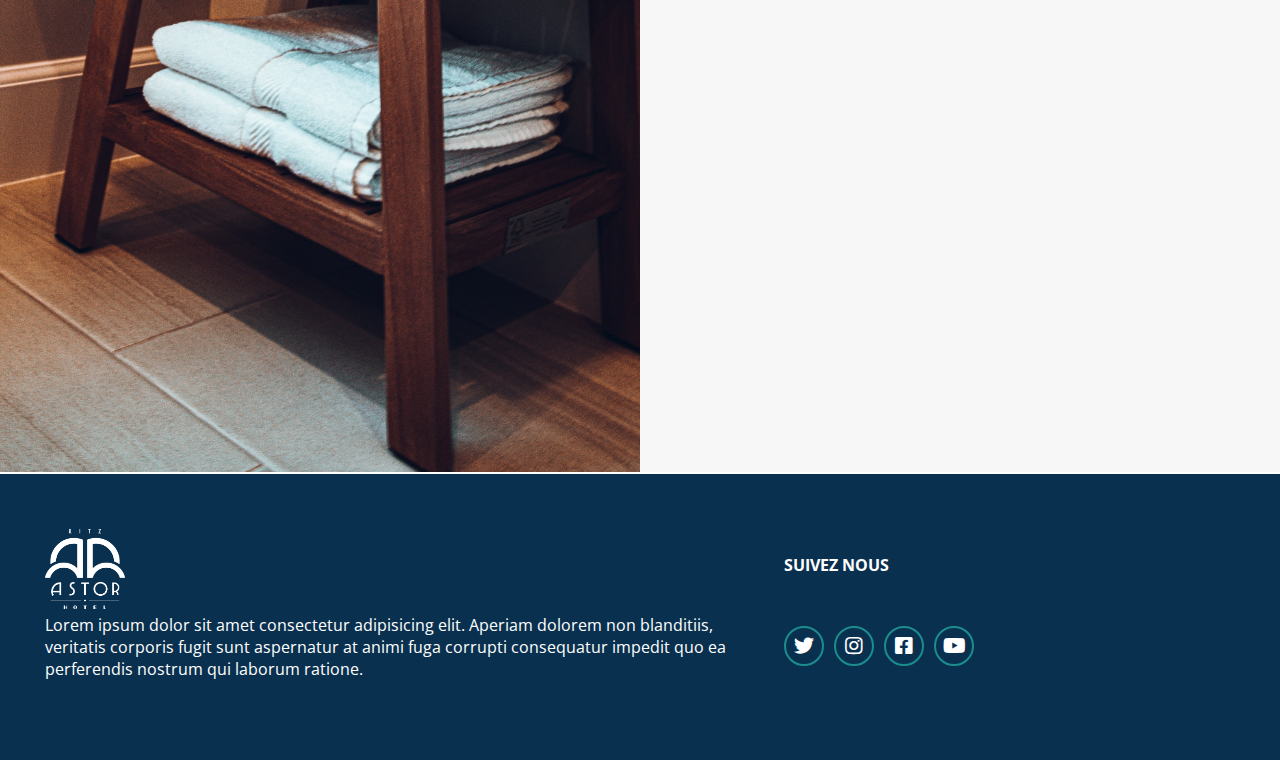
<file: astro/spa.html>
<!DOCTYPE html>
<html lang="en">

<head>
    <meta charset="UTF-8">
    <meta http-equiv="X-UA-Compatible" content="IE=edge">
    <meta name="viewport" content="width=device-width, initial-scale=1.0">
    <link rel="stylesheet" href="https://cdnjs.cloudflare.com/ajax/libs/font-awesome/5.13.0/css/all.min.css">
    <link rel="stylesheet" href="styles.css">
    <title>Spa</title>
</head>

<body>
    <header class="header">
        <div class="container">
            <nav class="nav">
                <a href="index.html" class="logo">
                    <img src="./images/logo.png" alt="un joli logo">
                </a>
                <div class="hamburger-menu">
                    <i class="fas fa-bars"></i>
                    <i class="fas fa-times"></i>
                </div>
                <ul class="nav-list">
                    <li class="nav-item">
                        <a href="index.html" class="nav-link">Acceuil</a>
                    </li>
                    <li class="nav-item">
                        <a href="#" class="nav-link">A propos</a>
                    </li>
                    <li class="nav-item">
                        <a href="#" class="nav-link">Nos Offres</a>
                    </li>
                    <li class="nav-item">
                        <a href="#" class="nav-link">Nouveautes</a>
                    </li>
                    <li class="nav-item">
                        <a href="#" class="nav-link">Contacts</a>
                    </li>
                </ul>
            </nav>
        </div>
    </header>
    <div class="hero hero-spa">
        <div class="container">
            <div class="main-heading main-heading-spa">
                <h1 class="title title-spa">
                    The SPA
                </h1>
                <h2 class="subtitle subtitle-spa">
                    Exclusivly for your well being!
                </h2>
            </div>
        </div>
    </div>

    <div class="spa-items">
        <div class="spa-item image spa-image"></div>
        <div class="spa-item spa-item-paragraph">
            <h5 class="h-spa">Rejuvenating Rituals SIGNATURE TREATMENTS</h5>
            <p class="paragraph"> Each signature session combines the hammam ritual with the therapeutic effects of oriental massage and our custom-blended local essences.</p>
            <h5 class="h-spa">Astro Signature Hammam – 45 mins</h5>
            <p class="paragraph">This indulgent treatment includes a kessa body scrub to detox the skin and boost blood circulation, an orange blossom honey body mask, hair care, and body modelage using argan oil, Morocco’s precious nectar.</p>
            <h5 class="h-spa">
                Beldi Hammam – 35 mins</h5>
            <p class="paragraph">A traditional kessa body scrub is followed by a seven-plant ghassoul body mask. Ghassoul is a natural product made from desert crystals that have been softened with orange water or rose water. Rich in minerals, it helps relieve muscle aches
                and leaves your skin toned and moisturised</p>
            <h5 class="h-spa">
                Imperial Hammam & Massage – 120 mins</h5>
            <p class="paragraph">Treat yourself to the full works with a kessa body scrub, orange blossom honey body mask, geranium-scented sea salt body mask, radiance facial, a relaxing 30-minute massage and a delicious, healthy poolside lunch.</p>
        </div>
    </div>
    <footer class="footer">
        <div class="container">
            <div class="footer-content">
                <div class="footer-content-brand">
                    <a href="index.html" class="logo">
                        <img src="./images/logo.png" alt="un joli logo" class="logo-image">
                    </a>
                    <div class="paragraph">
                        Lorem ipsum dolor sit amet consectetur adipisicing elit. Aperiam dolorem non blanditiis, veritatis corporis fugit sunt aspernatur at animi fuga corrupti consequatur impedit quo ea perferendis nostrum qui laborum ratione.
                    </div>
                </div>
                <div class="social-media-wrap">
                    <h4 class="footer-heading"> Suivez nous</h4>
                    <div class="social-media">
                        <a href="#" class="sm-link"><i class="fab fa-twitter"></i></a>
                        <a href="#" class="sm-link"><i class="fab fa-instagram"></i></a>
                        <a href="#" class="sm-link"><i class="fab fa-facebook-square"></i></a>
                        <a href="#" class="sm-link"><i class="fab fa-youtube"></i></a>
                    </div>

                </div>
            </div>
        </div>
    </footer>

    <script src="main.js"></script>
</body>

</html>
</file>
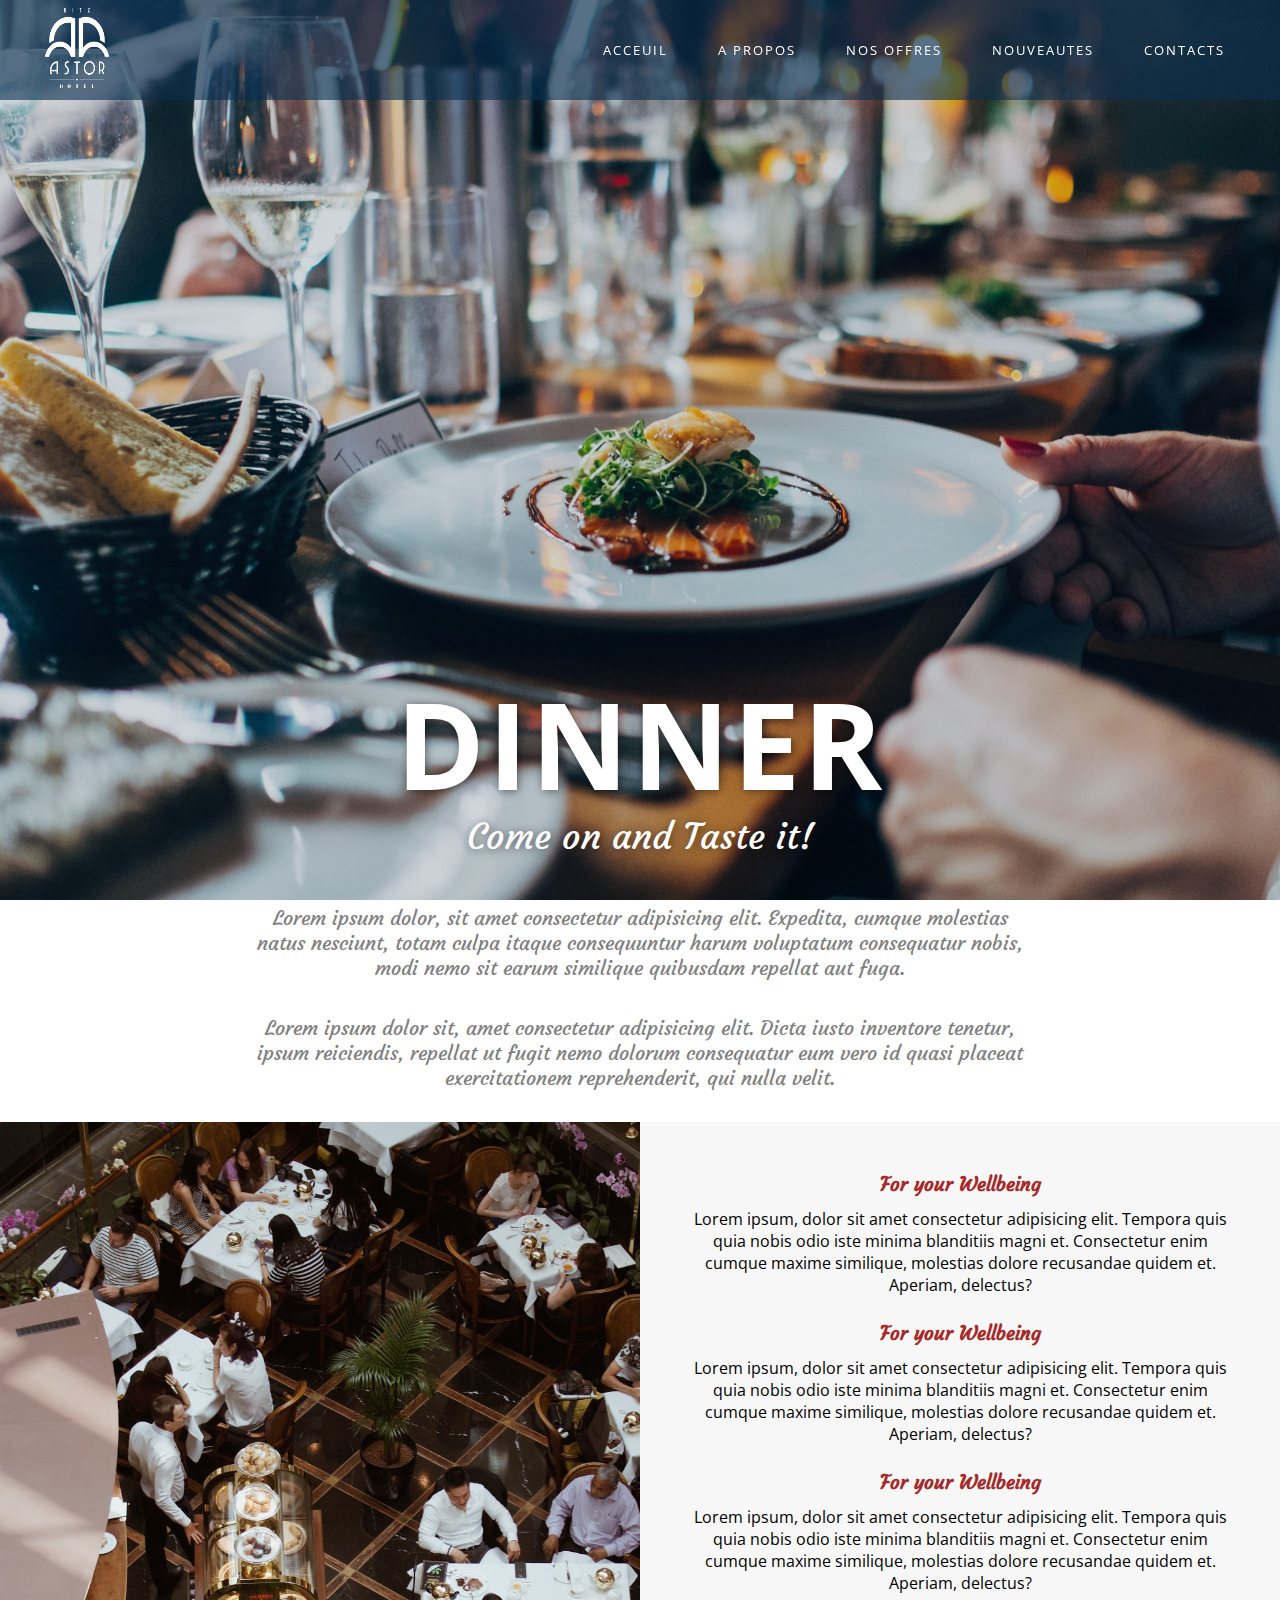
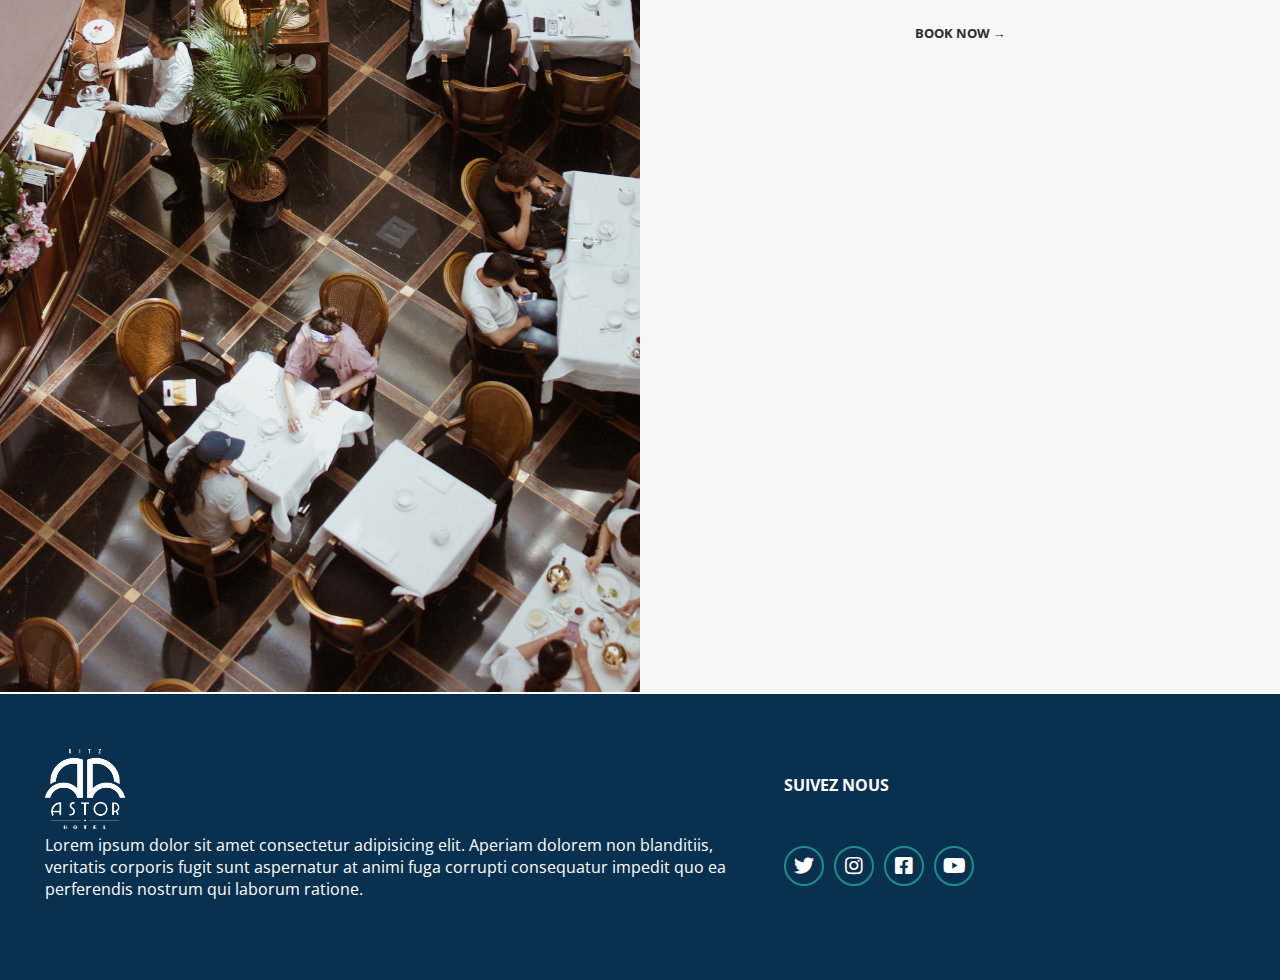
<file: astro/wrap.html>
<!DOCTYPE html>
<html lang="en">

<head>
    <meta charset="UTF-8">
    <meta http-equiv="X-UA-Compatible" content="IE=edge">
    <meta name="viewport" content="width=device-width, initial-scale=1.0">
    <link rel="stylesheet" href="https://cdnjs.cloudflare.com/ajax/libs/font-awesome/5.13.0/css/all.min.css">
    <link rel="stylesheet" href="styles.css">
    <title>Document</title>
</head>

<body>
    <header class="header">
        <div class="container">
            <nav class="nav">
                <a href="index.html" class="logo">
                    <img src="./images/logo.png" alt="un joli logo">
                </a>
                <div class="hamburger-menu">
                    <i class="fas fa-bars"></i>
                    <i class="fas fa-times"></i>
                </div>
                <ul class="nav-list">
                    <li class="nav-item">
                        <a href="index.html" class="nav-link">Acceuil</a>
                    </li>
                    <li class="nav-item">
                        <a href="#" class="nav-link">A propos</a>
                    </li>
                    <li class="nav-item">
                        <a href="#" class="nav-link">Nos Offres</a>
                    </li>
                    <li class="nav-item">
                        <a href="#" class="nav-link">Nouveautes</a>
                    </li>
                    <li class="nav-item">
                        <a href="#" class="nav-link">Contacts</a>
                    </li>
                </ul>
            </nav>
        </div>
    </header>
    <div class="hero hero-spa hero-dinner">
        <div class="container">
            <div class="main-heading main-heading-spa">
                <h1 class="title title-spa">
                    Dinner
                </h1>
                <h2 class="subtitle subtitle-spa">
                    Come on and Taste it!
                </h2>
            </div>
        </div>
    </div>

    <p class="paragraph p-diner">Lorem ipsum dolor, sit amet consectetur adipisicing elit. Expedita, cumque molestias natus nesciunt, totam culpa itaque consequuntur harum voluptatum consequatur nobis, modi nemo sit earum similique quibusdam repellat aut fuga.</p>
    <p class="paragraph p-diner">Lorem ipsum dolor sit, amet consectetur adipisicing elit. Dicta iusto inventore tenetur, ipsum reiciendis, repellat ut fugit nemo dolorum consequatur eum vero id quasi placeat exercitationem reprehenderit, qui nulla velit.</p>
    <div class="spa-items">
        <div class="spa-item image spa-image dinner-img"></div>
        <div class="spa-item spa-item-paragraph">
            <h5 class="h-spa">For your Wellbeing</h5>
            <p class="paragraph">Lorem ipsum, dolor sit amet consectetur adipisicing elit. Tempora quis quia nobis odio iste minima blanditiis magni et. Consectetur enim cumque maxime similique, molestias dolore recusandae quidem et. Aperiam, delectus?</p>
            <h5 class="h-spa">For your Wellbeing</h5>
            <p class="paragraph">Lorem ipsum, dolor sit amet consectetur adipisicing elit. Tempora quis quia nobis odio iste minima blanditiis magni et. Consectetur enim cumque maxime similique, molestias dolore recusandae quidem et. Aperiam, delectus?</p>
            <h5 class="h-spa">For your Wellbeing</h5>
            <p class="paragraph">Lorem ipsum, dolor sit amet consectetur adipisicing elit. Tempora quis quia nobis odio iste minima blanditiis magni et. Consectetur enim cumque maxime similique, molestias dolore recusandae quidem et. Aperiam, delectus?</p>
            <a href="" class="btn room-btn">Book now &rarr;</a>
        </div>
    </div>

    <footer class="footer">
        <div class="container">
            <div class="footer-content">
                <div class="footer-content-brand">
                    <a href="index.html" class="logo">
                        <img src="./images/logo.png" alt="un joli logo" class="logo-image">
                    </a>
                    <div class="paragraph">
                        Lorem ipsum dolor sit amet consectetur adipisicing elit. Aperiam dolorem non blanditiis, veritatis corporis fugit sunt aspernatur at animi fuga corrupti consequatur impedit quo ea perferendis nostrum qui laborum ratione.
                    </div>
                </div>
                <div class="social-media-wrap">
                    <h4 class="footer-heading"> Suivez nous</h4>
                    <div class="social-media">
                        <a href="#" class="sm-link"><i class="fab fa-twitter"></i></a>
                        <a href="#" class="sm-link"><i class="fab fa-instagram"></i></a>
                        <a href="#" class="sm-link"><i class="fab fa-facebook-square"></i></a>
                        <a href="#" class="sm-link"><i class="fab fa-youtube"></i></a>
                    </div>

                </div>
            </div>
        </div>
    </footer>
    <script src="main.js"></script>
</body>

</html>
</file>
<file: astro/styles.css>
/*Import the fonts used*/

@import url('https://fonts.googleapis.com/css?family=Courgette|Open+Sans:400,800&display=swap');

/*Basic reset*/

*,
*::before,
*::after {
    margin: 0;
    padding: 0;
    box-sizing: border-box;
}


/*properties personalisee*/

:root {
    --dark-color: #2d2c2c;
    --purple-solid: #0a304f;
    --purple-transparent: rgba(10, 46, 79, 0.603);
    --purple-transparent-alt: rgba(10, 47, 68, 0.192);
    --purple-light: #d131a9;
    --yellow-solid: #1b8d8d;
    --gradient-color: linear-gradient(to right, var(--yellow-solid), var(--purple-light));
    --gradient-color-alt: linear-gradient(to right, var(--purple-light), var(--yellow-solid));
}


/*globalement*/

html {
    font-size: 10px;
}

body {
    font-family: 'Open Sans', sans-serif;
    font-size: 1.6rem;
    color: var(--dark-color);
}

a {
    text-decoration: none;
    color: inherit;
}

ul {
    list-style: none;
}

section {
    padding: 5rem 0;
}


/*reusable content*/

.btn {
    color: white;
    font-size: 1.3rem;
    font-weight: bold;
    text-transform: uppercase;
    padding: .5rem 3.5rem;
    border: none;
    border-radius: 10rem;
    display: inline-flex;
    align-items: center;
}

.form-btn {
    margin-top: 2.5rem;
    cursor: pointer;
}

.container {
    width: 100%;
    max-width: 120rem;
    padding: .5rem;
    margin: 0 auto;
}

.btn-gradient {
    background-image: var(--gradient-color);
}

.btn-gradient:hover {
    background-image: var(--gradient-color-alt);
}

.dots {
    font-size: 2.4rem;
    margin-left: .5rem;
    opacity: .75;
}

.btn-purple {
    background-color: var(--purple-solid);
}

.btn-purple:hover {
    background-color: var(--purple-light);
}


/* we are gonna style the header*/

header {
    width: 100%;
    height: 6rem;
    display: flex;
    align-items: center;
    position: fixed;
    top: 0;
    left: 0;
    background-color: var(--purple-transparent);
    z-index: 999;
}


/*Header style-nav*/

.nav {
    display: flex;
    align-items: center;
    justify-content: space-between;
}

.logo img {
    max-width: 80%;
    height: 8rem;
}

.hamburger-menu {
    font-size: 2.6rem;
    color: white;
    cursor: pointer;
    position: relative;
    z-index: 1500;
}

.hamburger-menu .fa-times {
    display: none;
}

.menu-open .hamburger-menu .fa-times {
    display: block;
}

.menu-open .hamburger-menu .fa-bars {
    display: none;
}

.nav-list {
    position: fixed;
    top: 0;
    left: 0;
    width: 100%;
    height: 100vh;
    background-color: var(--purple-solid);
    display: flex;
    flex-direction: column;
    align-items: center;
    justify-content: center;
    z-index: 1400;
    opacity: 0;
    transform: scale(0);
    transition: opacity .5s;
}

.menu-open .nav-list {
    opacity: 1;
    transform: scale(1);
}

.nav-item:not(:last-child) {
    margin-bottom: .5rem;
}

.nav-link {
    display: block;
    color: white;
    font-size: 3rem;
    font-weight: bold;
    text-transform: uppercase;
    letter-spacing: 2px;
    padding: 1rem;
}


/*large stuff  sections style*/

.hero {
    width: 100%;
    height: 100vh;
    background: url("./images/hero_background.jpg") center no-repeat;
    background-size: cover;
    display: flex;
    align-items: center;
    text-align: center;
    position: relative;
    z-index: 0;
}

header.active {
    background-color: var(--purple-solid);
    height: 6rem;
}

.hero::before {
    content: '';
    position: absolute;
    top: 0;
    left: 0;
    width: inherit;
    height: inherit;
    background-color: var(--purple-transparent-alt);
    z-index: -1;
}

.main-heading {
    color: white;
    line-height: 1;
    text-shadow: 1px 1px 1rem rgba(0, 0, 0, .5);
    margin-bottom: 2.5rem;
}

.title {
    font-size: 4.8rem;
    text-transform: uppercase;
    letter-spacing: 3px;
    padding-bottom: 1.5rem;
}

.subtitle {
    font-size: 3.6rem;
    font-weight: 300;
    font-family: 'Courgette', cursive;
    padding-bottom: 1.5rem;
}


/*booking*/

.booking {
    background-image: var(--gradient-color);
}

.input-group {
    margin-bottom: 1.5rem;
}

.input-label {
    display: block;
    font-size: 1.3rem;
    text-transform: uppercase;
    color: white;
    font-weight: bold;
    margin-bottom: 1rem;
}

.input,
option {
    outline: none;
    border: none;
    width: 100%;
    min-height: 4rem;
    padding: 1rem;
    font-weight: bold;
    color: rgb(172, 172, 172);
    letter-spacing: 2px;
    font-family: "Open Sans", sans-serif;
    resize: none;
}


/*rooms*/

.section-head {
    text-align: center;
    margin-bottom: 5rem;
}

.heading {
    display: block;
    font-size: 4rem;
    text-transform: uppercase;
}

.sub-heading {
    font-size: 1.7rem;
    font-family: 'Courgette', cursive;
    font-weight: 300;
    color: #a5a5a5;
}

.grid {
    display: grid;
    grid-template-columns: repeat(auto-fit, minmax(38rem, 1fr));
    grid-gap: 2.5rem;
}

.grid-item {
    display: flex;
    flex-direction: column;
    align-items: center;
    justify-content: center;
}

.featured-hotels {
    height: 35rem;
    color: white;
    padding: 1rem;
    position: relative;
    z-index: 0;
}

.featured-hotels::before {
    content: '';
    position: absolute;
    top: 0;
    left: 0;
    width: 100%;
    height: 100%;
    background-color: var(--purple-transparent-alt);
    z-index: -1;
}

.hotel-image {
    width: 100%;
    height: 100%;
    object-fit: cover;
    position: absolute;
    top: 0;
    left: 0;
    z-index: -2;
}

.hotel-name {
    font-size: 2.6rem;
}

.hotel-price {
    font-size: 1.8rem;
    margin-bottom: 5px;
}

.hotel-rating {
    margin: 1rem 0 2.5rem;
}

.rating {
    color: rgb(236, 196, 62);
}


/*ANMWEYYYYYYYYYYYYYYYY!*/

.offer {
    background: linear-gradient(to right, rgba(250, 158, 44, 8), rgba(143, 80, 251, 8)), url("./images/the_paradise_bg.jpg") bottom center no-repeat;
    background-size: cover;
}

.offer-content {
    background-color: white;
    text-align: center;
    position: relative;
    overflow: hidden;
    padding: 5rem 1rem;
}

.discount {
    background-color: rgb(236, 196, 62);
    position: absolute;
    top: 0;
    left: 0;
    padding: 1rem;
    text-transform: uppercase;
    outline-offset: 2px solid rgb(236, 196, 62);
    outline-offset: .5rem;
    font-weight: bold;
}

.paragraph {
    color: black;
    margin-bottom: 2.5rem;
}


/*rooms sections style*/

.rooms {
    background-color: #f2f6f9;
}

.image-wrap {
    position: relative;
    height: 25rem;
}

.image-wrap::after {
    content: '';
    position: absolute;
    top: 0;
    left: 0;
    width: 100%;
    height: 100%;
    background-color: var(--purple-transparent-alt);
}

.romm-image {
    width: 100%;
    height: 100%;
    object-fit: cover;
}

.room-name {
    font-size: 2.6rem;
    background-color: var(--yellow-solid);
    color: white;
    padding: .5rem 2rem;
    position: absolute;
    left: 0;
    bottom: 2.5rem;
    z-index: 10;
}

.room-price {
    display: block;
    font-size: 3.6rem;
    font-weight: bold;
    color: var(--yellow-solid);
}

.per-night {
    color: var(--dark-color);
    font-size: 1.4rem;
    font-weight: 100;
}

.room-btn {
    padding: o;
    color: var(--dark-color);
    transition: color .5;
}

.room-btn:hover {
    color: var(--yellow-solid);
}

.full {
    color: rgb(252, 2, 2);
}


/*contact section syle*/

.contact-content {
    display: flex;
    justify-content: center;
}

.traveler-wrap {
    display: none;
}

.contact-form {
    padding: 2.5rem;
    background-image: var(--gradient-color);
    width: 100%;
}

.contact-form .input {
    padding-left: 0;
    display: block;
    background-color: transparent;
    border-bottom: 2px solid white;
    color: white;
    font-weight: normal;
}

.bar {
    display: block;
    position: relative;
}

.bar::after {
    content: '';
    position: absolute;
    left: 0;
    bottom: 0;
    width: 100%;
    height: 3px;
    background-color: var(--purple-light);
    transform: scaleX(0);
    transform-origin: left;
    transition: transform .5s;
}

.contact-form .input:focus+.bar::after {
    transform: scaleX(1);
}


/* footer section style */

.footer {
    padding: 5rem 0;
    background-color: var(--purple-solid);
    color: white;
}

.footer-content {
    margin-bottom: 0;
}

.footer .paragraph {
    color: inherit;
}

.footer-heading {
    text-transform: uppercase;
    margin-bottom: 2.5rem;
}

.social-media {
    display: flex;
}

.sm-link {
    width: 4rem;
    height: 4rem;
    font-size: 2rem;
    border: 2px solid var(--yellow-solid);
    border-radius: 50%;
    display: flex;
    margin-right: 1rem;
    transition: background-color .5s;
}

.sm-link:hover {
    border-color: var(--yellow-solid);
    color: var(--dark-color);
}

.sm-link i {
    margin: auto;
}


/* responsibities */

@media screen and (min-width: 768px) {
    .header {
        height: 10rem;
    }
    .title {
        font-size: 8rem;
    }
    .contact-content {
        justify-content: space-between;
    }
    .traveler-wrap {
        display: block;
        flex: 0 0 45%;
    }
    .traveler-wrap img {
        width: 100%;
    }
    .contact-form {
        flex: 0 0 50%;
        align-self: flex-start;
    }
    .input-group-wrap {
        display: flex;
    }
    .input-group-wrap .input-group {
        width: 50%;
        margin-right: 2rem;
    }
    .input-group-wrap .input-group:last-child {
        margin-right: 0;
    }
    .footer {
        overflow: hidden;
    }
    .footer-content {
        display: flex;
    }
    .footer-content-brand {
        margin-bottom: 0;
        flex: 0 0 60%;
    }
    .footer-heading {
        margin-top: 2.5rem;
    }
    .footer-heading {
        margin-bottom: 5rem;
    }
    .social-media-wrap {
        flex: 0 0 40%;
        margin-left: 2.5rem;
    }
}

@media screen and (min-width: 1000px) {
    section:not(.booking) {
        padding: 10rem 0;
    }
    .hamburger-menu {
        display: none;
    }
    .nav-list {
        position: initial;
        width: initial;
        height: initial;
        background-color: transparent;
        flex-direction: row;
        justify-content: initial;
        opacity: 1;
        transform: scale(1);
    }
    .nav-item:not(:last-child) {
        margin-right: 3rem;
        margin-bottom: 0;
    }
    .nav-link:not(:last-child) {
        margin-right: 3rem;
        margin-bottom: 0;
    }
    .nav-link {
        font-size: 1.3rem;
        font-weight: normal;
        transition: color .5s;
    }
    .nav-link:hover {
        color: var(--yellow-solid);
    }
    .title {
        font-size: 12rem;
    }
    .sub-title {
        font-size: 4.6rem;
    }
    .book-form {
        display: flex;
        justify-content: space-between;
    }
    .book-form .input-group {
        margin-bottom: 0;
    }
    .book-form .input-group:first-child {
        flex: 0 0 20%;
    }
    .input,
    .option {
        min-width: 10rem;
    }
    .rooms-grid {
        grid-template-columns: repeat(auto-fit, minmax(40rem, 1fr));
    }
}


/* the spa */

.hero-spa {
    align-items: flex-end;
    background-image: url("./images/spa-hero.jpg");
}

.spa-items {
    display: flex;
    padding: 2px 0;
    position: relative;
}

.spa-item {
    height: 130vh;
    flex: 0, 0, 50%;
    width: 50%;
    margin: 0 0;
    text-align: center;
    padding-top: 2.5rem;
    padding: 0 40px;
}

.spa-image {
    background-image: url("./images/spa-image.jpg");
    background-size: cover;
}

.h-spa {
    font-size: 19px;
    font-family: "Courgette", cursive;
    color: brown;
    margin-bottom: 12px;
    margin-top: 20px;
}

.spa-item-paragraph {
    padding-top: 3rem;
    background-color: rgba(241, 240, 240, 0.562);
    align-items: center;
}


/* Dinner */

.hero-dinner {
    background-image: url("./images/dinner-hero.jpg");
}

.p-diner {
    text-align: center;
    padding: 5px 20%;
    font-size: 2.0rem;
    color: gray;
    font-family: "Courgette", cursive;
}

.dinner-img {
    background-image: url("./images/pool.jpg");
}


/* room1 design by Tay */

.hero-room1 {
    background-image: url("./images/room_1.jpg");
}

.title-room1 {
    font-size: 5rem;
}

.room1-img {
    background-image: url("https://www.thehotelemma.com/assets/uploads/_13A8264-1.jpg");
}

.hero-gym {
    background-image: url("./images/gym-hero.jpg");
}

.gym-img {
    background-image: url("./images/gym-img.jpg");
}

.hero-casino {
    background-image: url("./images/casino-hero.jpg");
}

.casino-img {
    background-image: url("./images/casino-img.jpg");
}

.double-hero {
    background-image: url("./images/double.jpg");
}
</file>
